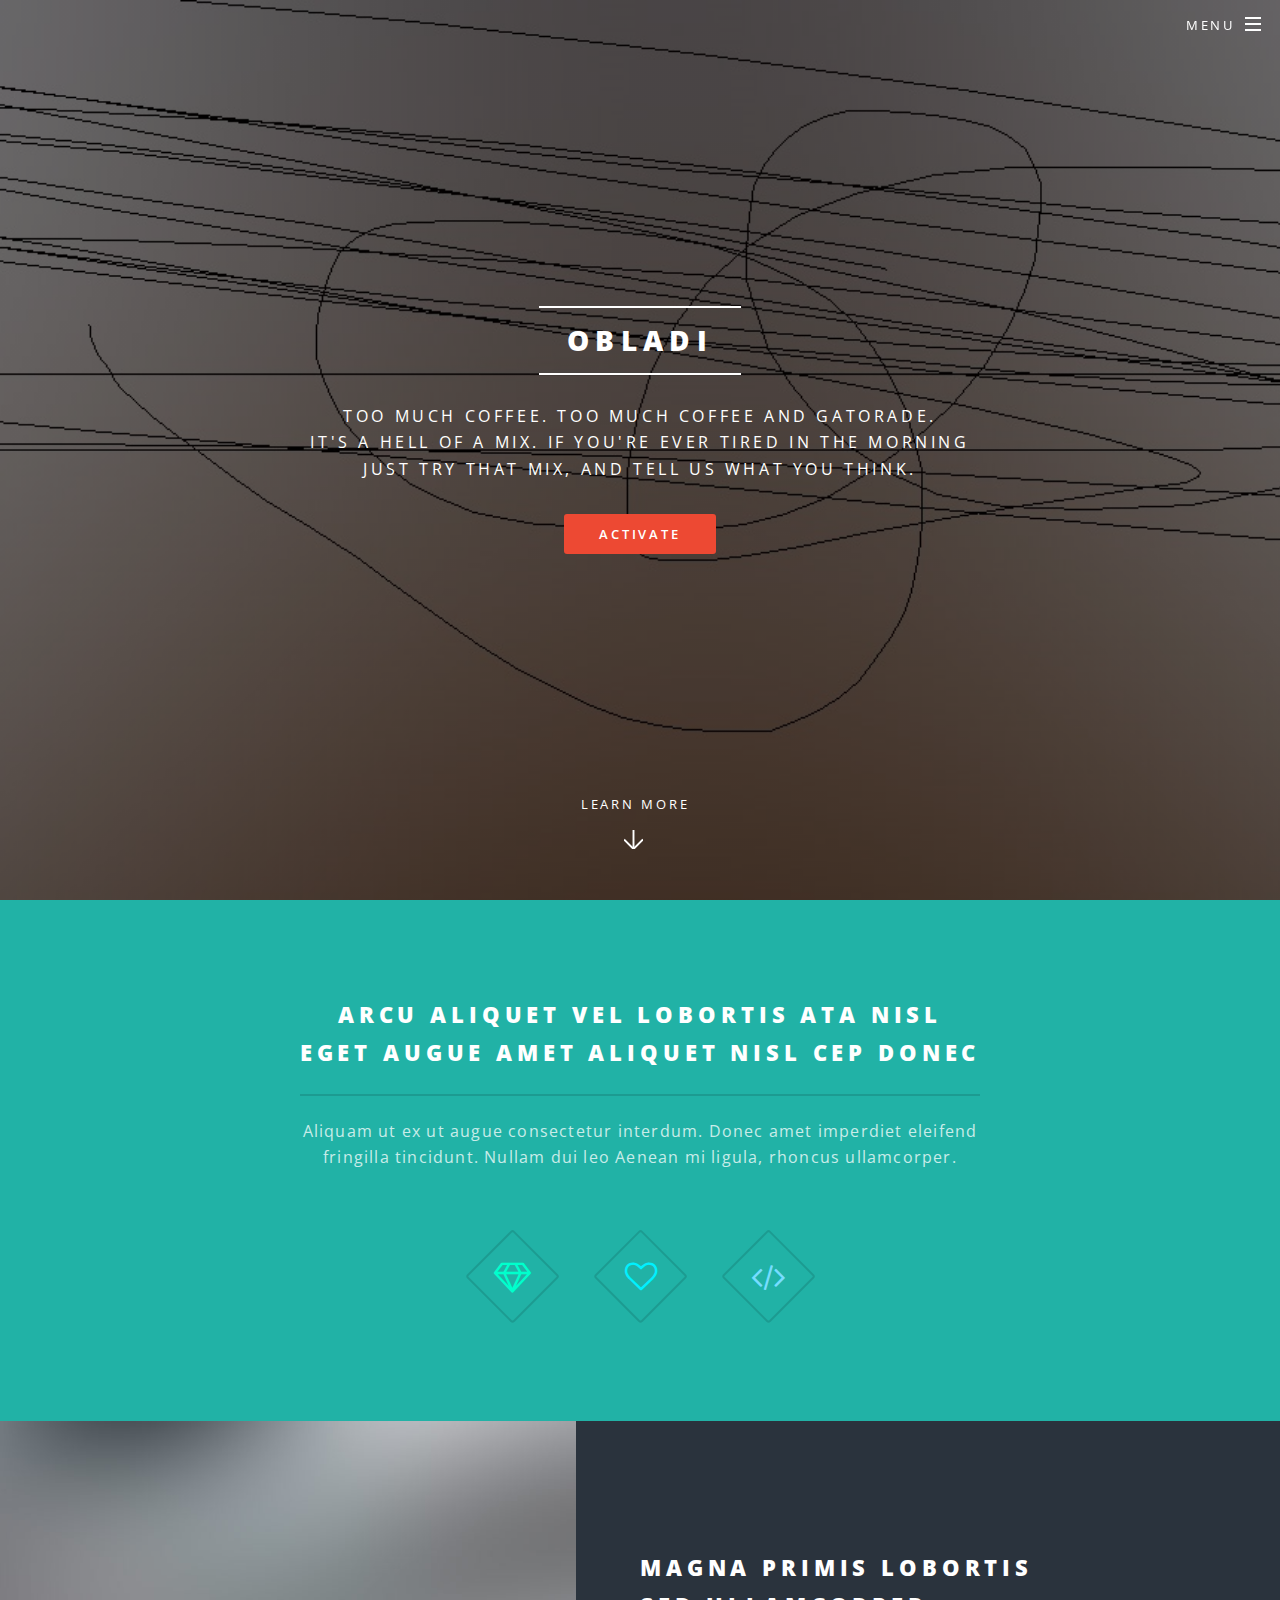
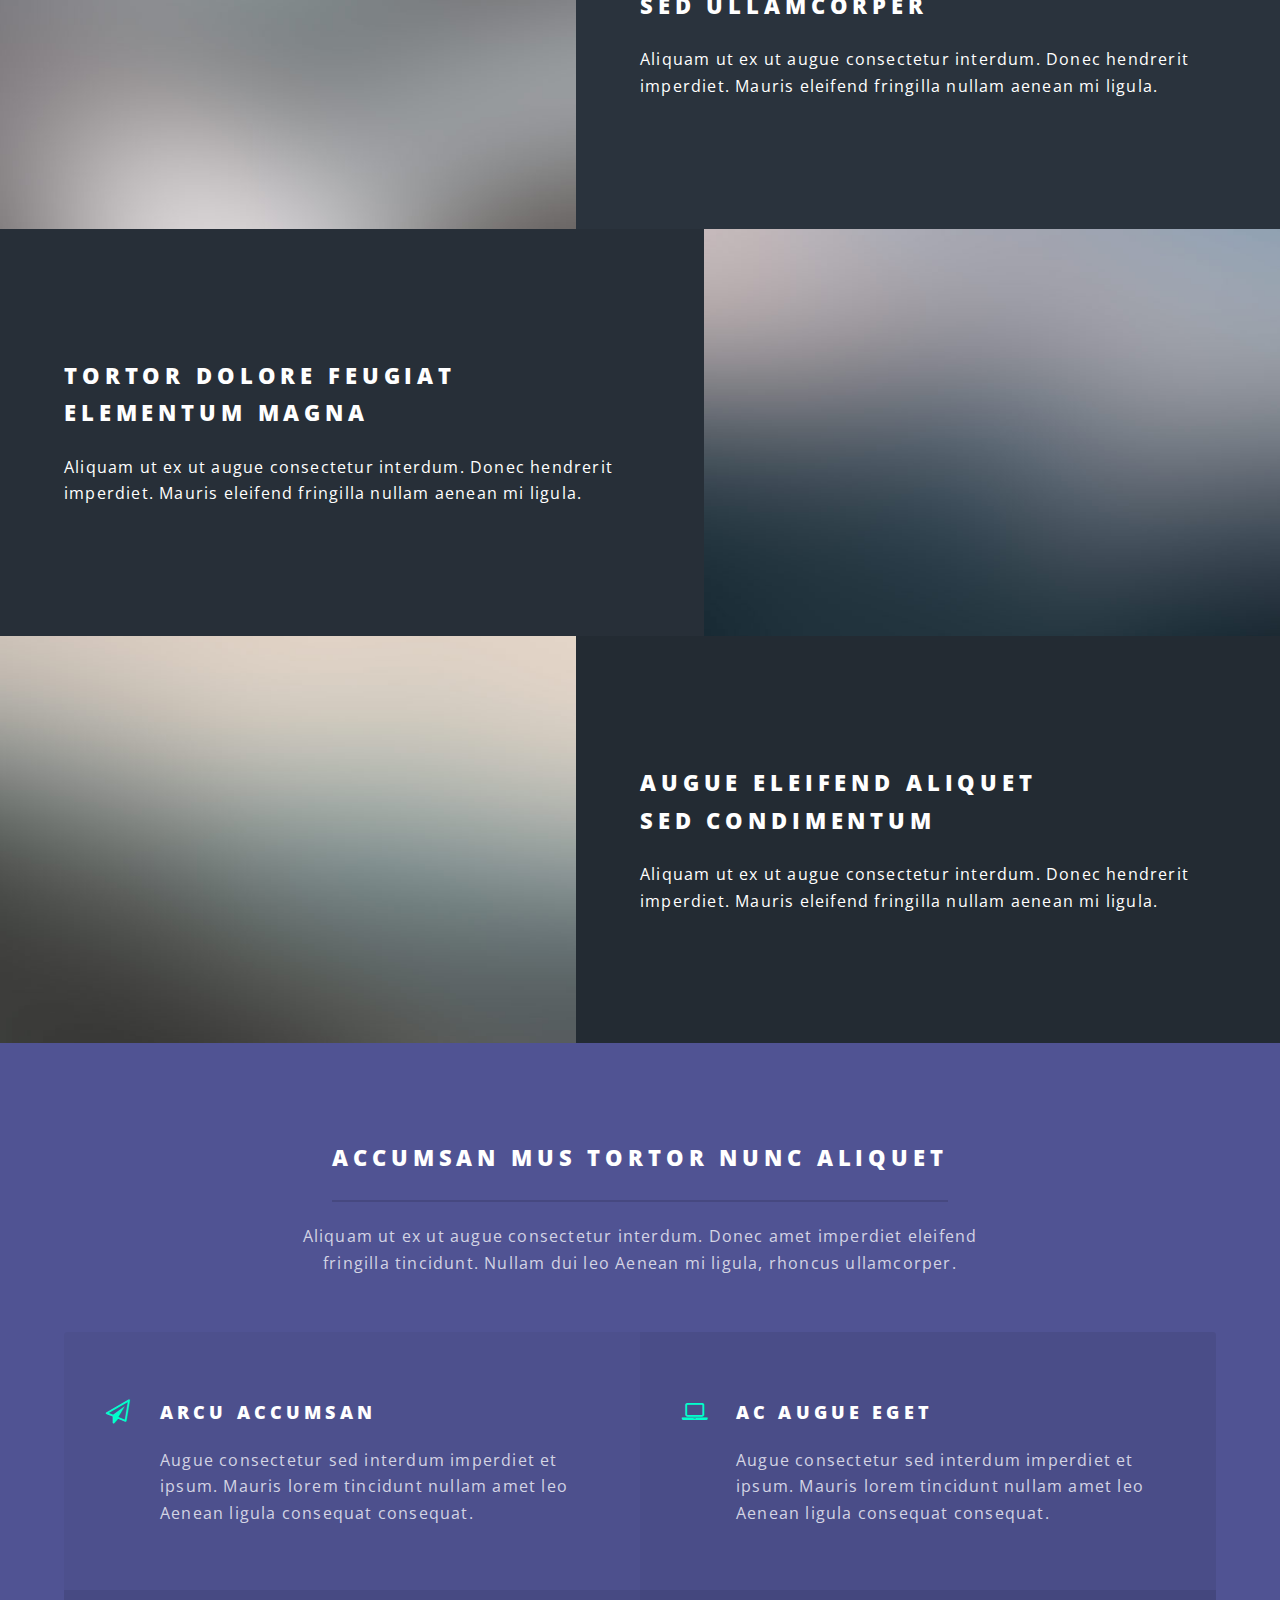
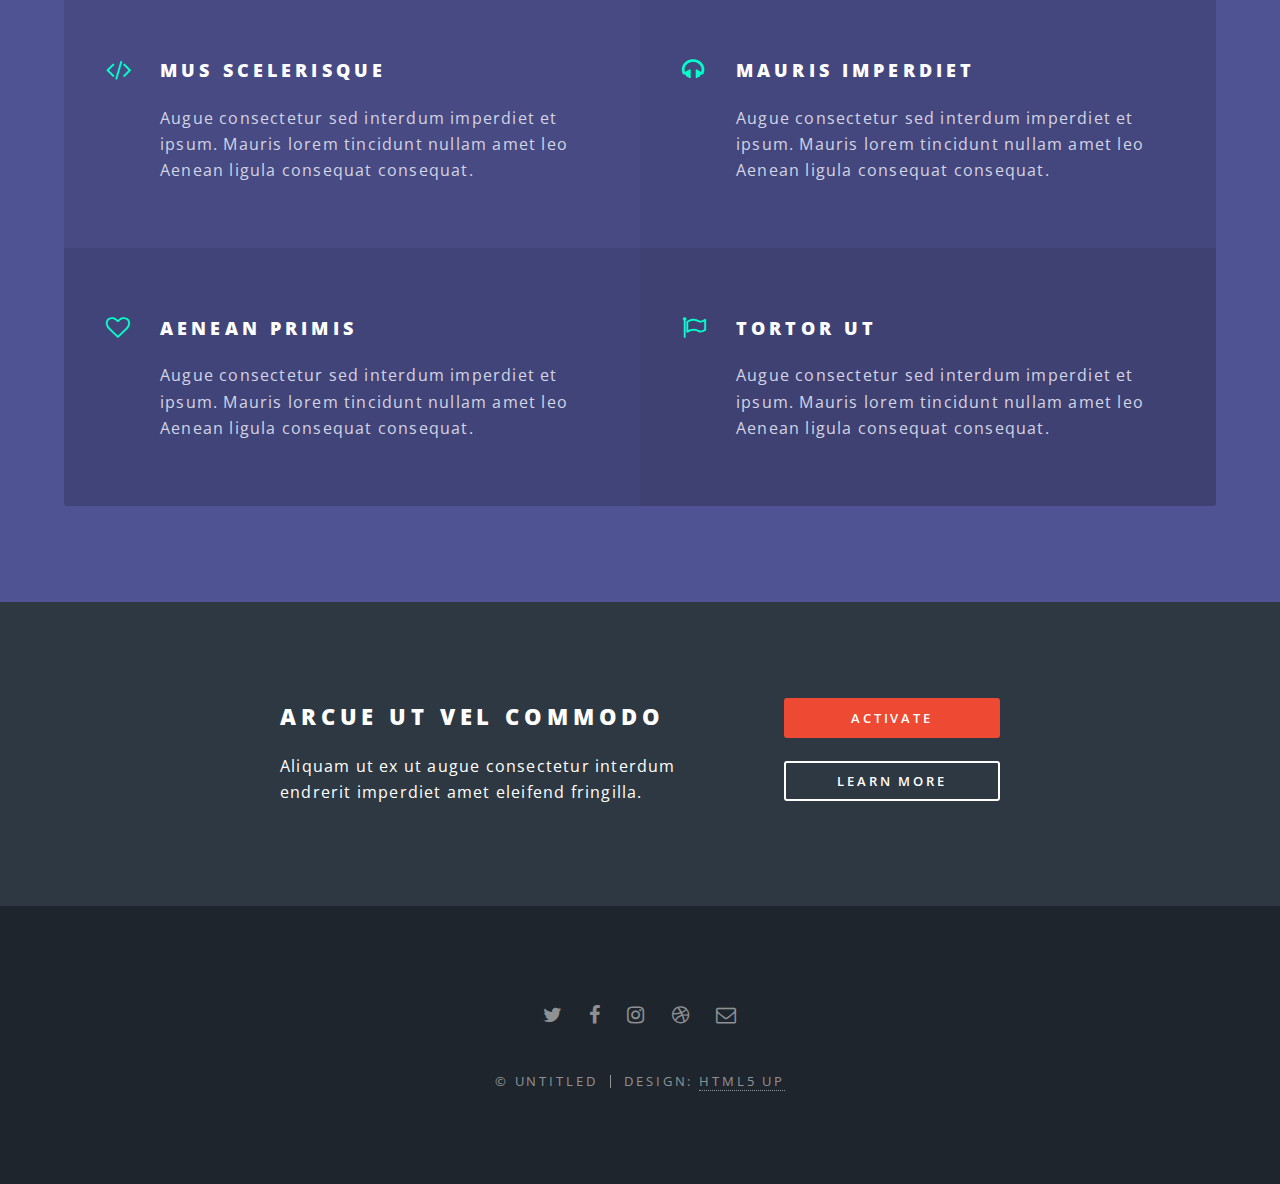
<file: new template/index.html>
<!DOCTYPE HTML>
<!--
	Spectral by HTML5 UP
	html5up.net | @ajlkn
	Free for personal and commercial use under the CCA 3.0 license (html5up.net/license)
-->
<html>
	<head>
		<title>Spectral by HTML5 UP</title>
		<meta charset="utf-8" />
		<meta name="viewport" content="width=device-width, initial-scale=1, user-scalable=no" />
		<link rel="stylesheet" href="assets/css/main.css" />
		<noscript><link rel="stylesheet" href="assets/css/noscript.css" /></noscript>
	</head>
	<body class="landing is-preload">

		<!-- Page Wrapper -->
			<div id="page-wrapper">

				<!-- Header -->
					<header id="header" class="alt">
						<h1><a href="index.html">Obladi !</a></h1>
						<nav id="nav">
							<ul>
								<li class="special">
									<a href="#menu" class="menuToggle"><span>Menu</span></a>
									<div id="menu">
										<ul>
											<li><a href="index.html">Home</a></li>
											<li><a href="reclamation.php">Reclamation</a></li>
											<li><a href="login.html">Log In</a></li>
										    <li><a href="logout.php">Log Out</a></li>

										</ul>
									</div>
								</li>
							</ul>
						</nav>
					</header>

				<!-- Banner -->
					<section id="banner">
						<div class="inner">
							<h2>Obladi</h2>
							<p> Too much coffee. Too much coffee and Gatorade. <br />
							It's a hell of a mix. If you're ever tired in the morning<br />
						    just try that mix, and tell us what you think.</p>
							<ul class="actions special">
								<li><a href="#" class="button primary">Activate</a></li>
							</ul>
						</div>
						<a href="#one" class="more scrolly">Learn More</a>
					</section>

				<!-- One -->
					<section id="one" class="wrapper style1 special">
						<div class="inner">
							<header class="major">
								<h2>Arcu aliquet vel lobortis ata nisl<br />
								eget augue amet aliquet nisl cep donec</h2>
								<p>Aliquam ut ex ut augue consectetur interdum. Donec amet imperdiet eleifend<br />
								fringilla tincidunt. Nullam dui leo Aenean mi ligula, rhoncus ullamcorper.</p>
							</header>
							<ul class="icons major">
								<li><span class="icon fa-diamond major style1"><span class="label">Lorem</span></span></li>
								<li><span class="icon fa-heart-o major style2"><span class="label">Ipsum</span></span></li>
								<li><span class="icon fa-code major style3"><span class="label">Dolor</span></span></li>
							</ul>
						</div>
					</section>

				<!-- Two -->
					<section id="two" class="wrapper alt style2">
						<section class="spotlight">
							<div class="image"><img src="images/pic01.jpg" alt="" /></div><div class="content">
								<h2>Magna primis lobortis<br />
								sed ullamcorper</h2>
								<p>Aliquam ut ex ut augue consectetur interdum. Donec hendrerit imperdiet. Mauris eleifend fringilla nullam aenean mi ligula.</p>
							</div>
						</section>
						<section class="spotlight">
							<div class="image"><img src="images/pic02.jpg" alt="" /></div><div class="content">
								<h2>Tortor dolore feugiat<br />
								elementum magna</h2>
								<p>Aliquam ut ex ut augue consectetur interdum. Donec hendrerit imperdiet. Mauris eleifend fringilla nullam aenean mi ligula.</p>
							</div>
						</section>
						<section class="spotlight">
							<div class="image"><img src="images/pic03.jpg" alt="" /></div><div class="content">
								<h2>Augue eleifend aliquet<br />
								sed condimentum</h2>
								<p>Aliquam ut ex ut augue consectetur interdum. Donec hendrerit imperdiet. Mauris eleifend fringilla nullam aenean mi ligula.</p>
							</div>
						</section>
					</section>

				<!-- Three -->
					<section id="three" class="wrapper style3 special">
						<div class="inner">
							<header class="major">
								<h2>Accumsan mus tortor nunc aliquet</h2>
								<p>Aliquam ut ex ut augue consectetur interdum. Donec amet imperdiet eleifend<br />
								fringilla tincidunt. Nullam dui leo Aenean mi ligula, rhoncus ullamcorper.</p>
							</header>
							<ul class="features">
								<li class="icon fa-paper-plane-o">
									<h3>Arcu accumsan</h3>
									<p>Augue consectetur sed interdum imperdiet et ipsum. Mauris lorem tincidunt nullam amet leo Aenean ligula consequat consequat.</p>
								</li>
								<li class="icon fa-laptop">
									<h3>Ac Augue Eget</h3>
									<p>Augue consectetur sed interdum imperdiet et ipsum. Mauris lorem tincidunt nullam amet leo Aenean ligula consequat consequat.</p>
								</li>
								<li class="icon fa-code">
									<h3>Mus Scelerisque</h3>
									<p>Augue consectetur sed interdum imperdiet et ipsum. Mauris lorem tincidunt nullam amet leo Aenean ligula consequat consequat.</p>
								</li>
								<li class="icon fa-headphones">
									<h3>Mauris Imperdiet</h3>
									<p>Augue consectetur sed interdum imperdiet et ipsum. Mauris lorem tincidunt nullam amet leo Aenean ligula consequat consequat.</p>
								</li>
								<li class="icon fa-heart-o">
									<h3>Aenean Primis</h3>
									<p>Augue consectetur sed interdum imperdiet et ipsum. Mauris lorem tincidunt nullam amet leo Aenean ligula consequat consequat.</p>
								</li>
								<li class="icon fa-flag-o">
									<h3>Tortor Ut</h3>
									<p>Augue consectetur sed interdum imperdiet et ipsum. Mauris lorem tincidunt nullam amet leo Aenean ligula consequat consequat.</p>
								</li>
							</ul>
						</div>
					</section>

				<!-- CTA -->
					<section id="cta" class="wrapper style4">
						<div class="inner">
							<header>
								<h2>Arcue ut vel commodo</h2>
								<p>Aliquam ut ex ut augue consectetur interdum endrerit imperdiet amet eleifend fringilla.</p>
							</header>
							<ul class="actions stacked">
								<li><a href="#" class="button fit primary">Activate</a></li>
								<li><a href="#" class="button fit">Learn More</a></li>
							</ul>
						</div>
					</section>

				<!-- Footer -->
					<footer id="footer">
						<ul class="icons">
							<li><a href="#" class="icon fa-twitter"><span class="label">Twitter</span></a></li>
							<li><a href="#" class="icon fa-facebook"><span class="label">Facebook</span></a></li>
							<li><a href="#" class="icon fa-instagram"><span class="label">Instagram</span></a></li>
							<li><a href="#" class="icon fa-dribbble"><span class="label">Dribbble</span></a></li>
							<li><a href="#" class="icon fa-envelope-o"><span class="label">Email</span></a></li>
						</ul>
						<ul class="copyright">
							<li>&copy; Untitled</li><li>Design: <a href="http://html5up.net">HTML5 UP</a></li>
						</ul>
					</footer>

			</div>

		<!-- Scripts -->
			<script src="assets/js/jquery.min.js"></script>
			<script src="assets/js/jquery.scrollex.min.js"></script>
			<script src="assets/js/jquery.scrolly.min.js"></script>
			<script src="assets/js/browser.min.js"></script>
			<script src="assets/js/breakpoints.min.js"></script>
			<script src="assets/js/util.js"></script>
			<script src="assets/js/main.js"></script>

	</body>
</html>
</file>
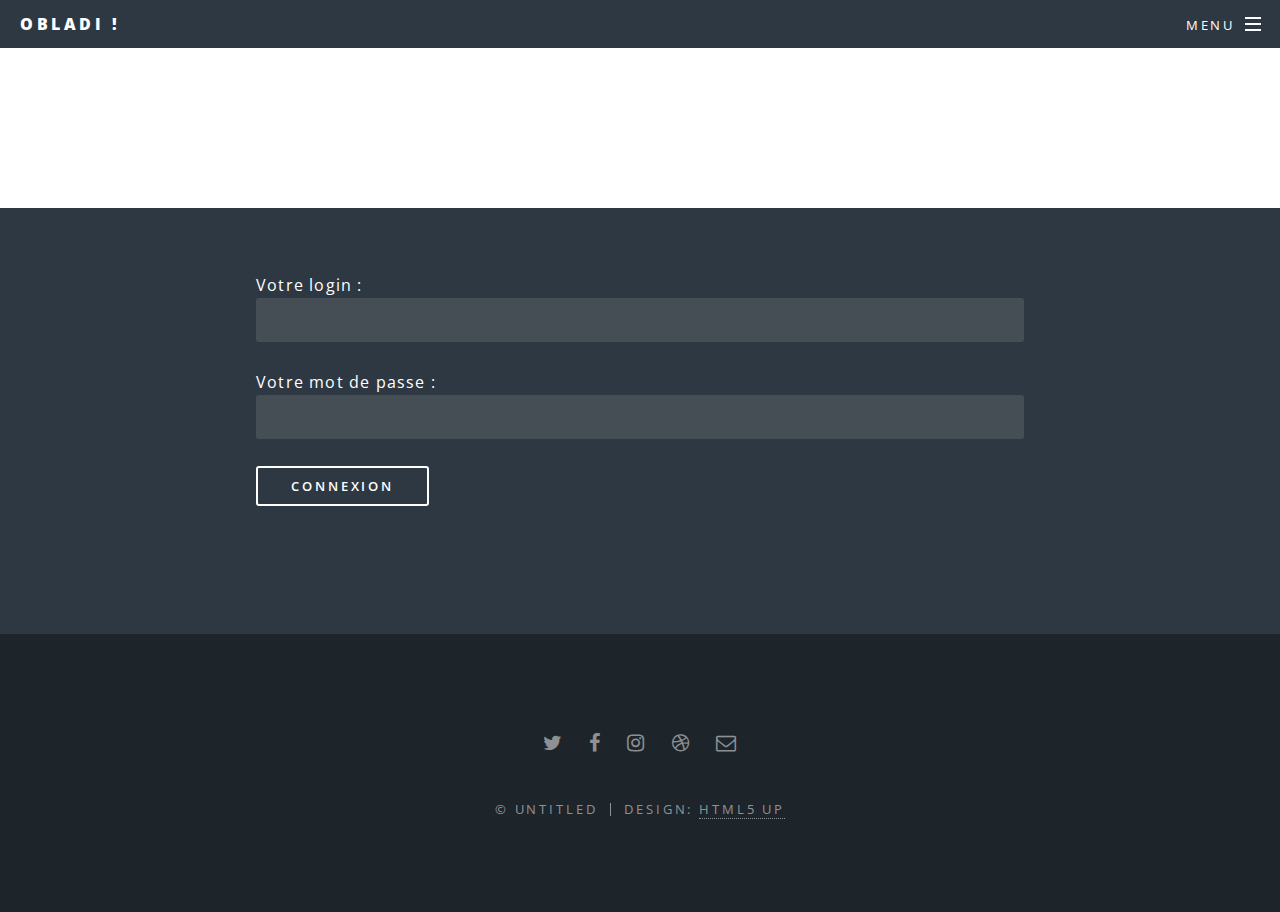
<file: new template/login.html>
<!DOCTYPE HTML>
<!--
	Spectral by HTML5 UP
	html5up.net | @ajlkn
	Free for personal and commercial use under the CCA 3.0 license (html5up.net/license)
-->
<html>
	<head>
		<title>reclamation by aziz</title>
		<meta charset="utf-8" />
		<meta name="viewport" content="width=device-width, initial-scale=1, user-scalable=no" />
		<link rel="stylesheet" href="assets/css/mine.css" />
		<noscript><link rel="stylesheet" href="assets/css/mine.css" /></noscript>
	</head>
	<body class="is-preload">

        

		<!-- Page Wrapper -->
			<div id="page-wrapper">

				<!-- Header -->
					<header id="header">
						<h1><a href="index.html">Obladi !</a></h1>
						  
						<nav id="nav">
							<ul>
								<li class="special">
									<a href="#menu" class="menuToggle"><span>Menu</span></a>
									<div id="menu">
										<ul>
											<li><a href="index.html">Home</a></li>
											<li><a href="generic.html">Generic</a></li>
											<li><a href="reclamation.php">Reclamation</a></li>
											<li><a href="#">Sign Up</a></li>
											<li><a href="#">Log In</a></li>
										</ul>
									</div>
								</li>
							</ul>
						</nav>
					</header>

				<!-- Main -->
					<article id="main">
						<section class="wrapper style5">
							<div class="inner">
						</section>
								

                <form action="login.php" method="post">
Votre login : <input type="text" name="login">
<br />
Votre mot de passe : <input type="password" name="pwd"><br />
<input type="submit" value="Connexion">
</form>
									

				<!-- Footer -->
			<div>	
					<footer id="footer">
						<ul class="icons">
							<li><a href="#" class="icon fa-twitter"><span class="label">Twitter</span></a></li>
							<li><a href="#" class="icon fa-facebook"><span class="label">Facebook</span></a></li>
							<li><a href="#" class="icon fa-instagram"><span class="label">Instagram</span></a></li>
							<li><a href="#" class="icon fa-dribbble"><span class="label">Dribbble</span></a></li>
							<li><a href="#" class="icon fa-envelope-o"><span class="label">Email</span></a></li>
						</ul>
						<ul class="copyright">
							<li>&copy; Untitled</li><li>Design: <a href="http://html5up.net">HTML5 UP</a></li>
						</ul>
					</footer>

			</div>

		<!-- Scripts -->
			<script src="assets/js/jquery.min.js"></script>
			<script src="assets/js/jquery.scrollex.min.js"></script>
			<script src="assets/js/jquery.scrolly.min.js"></script>
			<script src="assets/js/browser.min.js"></script>
			<script src="assets/js/breakpoints.min.js"></script>
			<script src="assets/js/util.js"></script>
			<script src="assets/js/main.js"></script>

	</body>
</html>
</file>
<file: new template/assets/css/noscript.css>
/*
	Spectral by HTML5 UP
	html5up.net | @ajlkn
	Free for personal and commercial use under the CCA 3.0 license (html5up.net/license)
*/

/* Banner */

	body.is-preload #banner h2 {
		-moz-transform: none;
		-webkit-transform: none;
		-ms-transform: none;
		transform: none;
		opacity: 1;
	}

		body.is-preload #banner h2:before, body.is-preload #banner h2:after {
			width: 100%;
		}

	body.is-preload #banner .more {
		-moz-transform: none;
		-webkit-transform: none;
		-ms-transform: none;
		transform: none;
		opacity: 1;
	}

	body.is-preload #banner:after {
		opacity: 0;
	}
</file>
<file: new template/assets/css/main.css>
@import url(font-awesome.min.css);
@import url("https://fonts.googleapis.com/css?family=Open+Sans:400,400italic,600,600italic,800,800italic");

/*
	Spectral by HTML5 UP
	html5up.net | @ajlkn
	Free for personal and commercial use under the CCA 3.0 license (html5up.net/license)
*/

html, body, div, span, applet, object,
iframe, h1, h2, h3, h4, h5, h6, p, blockquote,
pre, a, abbr, acronym, address, big, cite,
code, del, dfn, em, img, ins, kbd, q, s, samp,
small, strike, strong, sub, sup, tt, var, b,
u, i, center, dl, dt, dd, ol, ul, li, fieldset,
form, label, legend, table, caption, tbody,
tfoot, thead, tr, th, td, article, aside,
canvas, details, embed, figure, figcaption,
footer, header, hgroup, menu, nav, output, ruby,
section, summary, time, mark, audio, video {
	margin: 0;
	padding: 0;
	border: 0;
	font-size: 100%;
	font: inherit;
	vertical-align: baseline;}

article, aside, details, figcaption, figure,
footer, header, hgroup, menu, nav, section {
	display: block;}

body {
	line-height: 1;
}

ol, ul {
	list-style: none;
}

blockquote, q {
	quotes: none;
}

	blockquote:before, blockquote:after, q:before, q:after {
		content: '';
		content: none;
	}

table {
	border-collapse: collapse;
	border-spacing: 0;
}

body {
	-webkit-text-size-adjust: none;
}

mark {
	background-color: transparent;
	color: inherit;
}

input::-moz-focus-inner {
	border: 0;
	padding: 0;
}

input, select, textarea {
	-moz-appearance: none;
	-webkit-appearance: none;
	-ms-appearance: none;
	appearance: none;
}

/* Basic */

	@-ms-viewport {
		width: device-width;
	}

	html {
		box-sizing: border-box;
	}

	*, *:before, *:after {
		box-sizing: inherit;
	}

	body {
		background: #2e3842;
	}

		body.is-preload *, body.is-preload *:before, body.is-preload *:after {
			-moz-animation: none !important;
			-webkit-animation: none !important;
			-ms-animation: none !important;
			animation: none !important;
			-moz-transition: none !important;
			-webkit-transition: none !important;
			-ms-transition: none !important;
			transition: none !important;
		}

	body, input, select, textarea {
		color: #fff;
		font-family: "Open Sans", Helvetica, sans-serif;
		font-size: 15pt;
		font-weight: 400;
		letter-spacing: 0.075em;
		line-height: 1.65em;
	}

		@media screen and (max-width: 1680px) {

			body, input, select, textarea {
				font-size: 13pt;
			}

		}

		@media screen and (max-width: 1280px) {

			body, input, select, textarea {
				font-size: 12pt;
			}

		}

		@media screen and (max-width: 736px) {

			body, input, select, textarea {
				font-size: 11pt;
				letter-spacing: 0.0375em;
			}

		}

	a {
		-moz-transition: color 0.2s ease, border-bottom-color 0.2s ease;
		-webkit-transition: color 0.2s ease, border-bottom-color 0.2s ease;
		-ms-transition: color 0.2s ease, border-bottom-color 0.2s ease;
		transition: color 0.2s ease, border-bottom-color 0.2s ease;
		border-bottom: dotted 1px;
		color: inherit;
		text-decoration: none;
	}

		a:hover {
			border-bottom-color: transparent;
		}

	strong, b {
		color: #fff;
		font-weight: 600;
	}

	em, i {
		font-style: italic;
	}

	p {
		margin: 0 0 2em 0;
	}

	h1, h2, h3, h4, h5, h6 {
		color: #fff;
		font-weight: 800;
		letter-spacing: 0.225em;
		line-height: 1em;
		margin: 0 0 1em 0;
		text-transform: uppercase;
	}
	

		h1 a, h2 a, h3 a, h4 a, h5 a, h6 a {
			color: inherit;
			text-decoration: none;
		}

	h2 {
		font-size: 1.35em;
		line-height: 1.75em;
	}

		@media screen and (max-width: 736px) {

			h2 {
				font-size: 1.1em;
				line-height: 1.65em;
			}

		}

	h3 {
		font-size: 1.15em;
		line-height: 1.75em;
	}

		@media screen and (max-width: 736px) {

			h3 {
				font-size: 1em;
				line-height: 1.65em;
			}

		}

	h4 {
		font-size: 1em;
		line-height: 1.5em;
	}

	h5 {
		font-size: 0.8em;
		line-height: 1.5em;
	}

	h6 {
		font-size: 0.7em;
		line-height: 1.5em;
	}

	sub {
		font-size: 0.8em;
		position: relative;
		top: 0.5em;
	}

	sup {
		font-size: 0.8em;
		position: relative;
		top: -0.5em;
	}

	hr {
		border: 0;
		border-bottom: solid 2px #fff;
		margin: 3em 0;
	}

		hr.major {
			margin: 4.5em 0;
		}

	blockquote {
		border-left: solid 4px #fff;
		font-style: italic;
		margin: 0 0 2em 0;
		padding: 0.5em 0 0.5em 2em;
	}

	code {
		background: rgba(144, 144, 144, 0.25);
		border-radius: 3px;
		font-family: "Courier New", monospace;
		font-size: 0.9em;
		letter-spacing: 0;
		margin: 0 0.25em;
		padding: 0.25em 0.65em;
	}

	pre {
		-webkit-overflow-scrolling: touch;
		font-family: "Courier New", monospace;
		font-size: 0.9em;
		margin: 0 0 2em 0;
	}

		pre code {
			display: block;
			line-height: 1.75em;
			padding: 1em 1.5em;
			overflow-x: auto;
		}

	.align-left {
		text-align: left;
	}

	.align-center {
		text-align: center;
	}

	.align-right {
		text-align: right;
	}

/* Row */

	.row {
		display: flex;
		flex-wrap: wrap;
		box-sizing: border-box;
		align-items: stretch;
	}

		.row > * {
			box-sizing: border-box;
		}

		.row.gtr-uniform > * > :last-child {
			margin-bottom: 0;
		}

		.row.aln-left {
			justify-content: flex-start;
		}

		.row.aln-center {
			justify-content: center;
		}

		.row.aln-right {
			justify-content: flex-end;
		}

		.row.aln-top {
			align-items: flex-start;
		}

		.row.aln-middle {
			align-items: center;
		}

		.row.aln-bottom {
			align-items: flex-end;
		}

		.row > .imp {
			order: -1;
		}

		.row > .col-1 {
			width: 8.3333333333%;
		}

		.row > .off-1 {
			margin-left: 8.3333333333%;
		}

		.row > .col-2 {
			width: 16.6666666667%;
		}

		.row > .off-2 {
			margin-left: 16.6666666667%;
		}

		.row > .col-3 {
			width: 25%;
		}

		.row > .off-3 {
			margin-left: 25%;
		}

		.row > .col-4 {
			width: 33.3333333333%;
		}

		.row > .off-4 {
			margin-left: 33.3333333333%;
		}

		.row > .col-5 {
			width: 41.6666666667%;
		}

		.row > .off-5 {
			margin-left: 41.6666666667%;
		}

		.row > .col-6 {
			width: 50%;
		}

		.row > .off-6 {
			margin-left: 50%;
		}

		.row > .col-7 {
			width: 58.3333333333%;
		}

		.row > .off-7 {
			margin-left: 58.3333333333%;
		}

		.row > .col-8 {
			width: 66.6666666667%;
		}

		.row > .off-8 {
			margin-left: 66.6666666667%;
		}

		.row > .col-9 {
			width: 75%;
		}

		.row > .off-9 {
			margin-left: 75%;
		}

		.row > .col-10 {
			width: 83.3333333333%;
		}

		.row > .off-10 {
			margin-left: 83.3333333333%;
		}

		.row > .col-11 {
			width: 91.6666666667%;
		}

		.row > .off-11 {
			margin-left: 91.6666666667%;
		}

		.row > .col-12 {
			width: 100%;
		}

		.row > .off-12 {
			margin-left: 100%;
		}

		.row.gtr-0 {
			margin-top: 0;
			margin-left: 0em;
		}

			.row.gtr-0 > * {
				padding: 0 0 0 0em;
			}

			.row.gtr-0.gtr-uniform {
				margin-top: 0em;
			}

				.row.gtr-0.gtr-uniform > * {
					padding-top: 0em;
				}

		.row.gtr-25 {
			margin-top: 0;
			margin-left: -0.375em;
		}

			.row.gtr-25 > * {
				padding: 0 0 0 0.375em;
			}

			.row.gtr-25.gtr-uniform {
				margin-top: -0.375em;
			}

				.row.gtr-25.gtr-uniform > * {
					padding-top: 0.375em;
				}

		.row.gtr-50 {
			margin-top: 0;
			margin-left: -0.75em;
		}

			.row.gtr-50 > * {
				padding: 0 0 0 0.75em;
			}

			.row.gtr-50.gtr-uniform {
				margin-top: -0.75em;
			}

				.row.gtr-50.gtr-uniform > * {
					padding-top: 0.75em;
				}

		.row {
			margin-top: 0;
			margin-left: -1.5em;
		}

			.row > * {
				padding: 0 0 0 1.5em;
			}

			.row.gtr-uniform {
				margin-top: -1.5em;
			}

				.row.gtr-uniform > * {
					padding-top: 1.5em;
				}

		.row.gtr-150 {
			margin-top: 0;
			margin-left: -2.25em;
		}

			.row.gtr-150 > * {
				padding: 0 0 0 2.25em;
			}

			.row.gtr-150.gtr-uniform {
				margin-top: -2.25em;
			}

				.row.gtr-150.gtr-uniform > * {
					padding-top: 2.25em;
				}

		.row.gtr-200 {
			margin-top: 0;
			margin-left: -3em;
		}

			.row.gtr-200 > * {
				padding: 0 0 0 3em;
			}

			.row.gtr-200.gtr-uniform {
				margin-top: -3em;
			}

				.row.gtr-200.gtr-uniform > * {
					padding-top: 3em;
				}

		@media screen and (max-width: 1680px) {

			.row {
				display: flex;
				flex-wrap: wrap;
				box-sizing: border-box;
				align-items: stretch;
			}

				.row > * {
					box-sizing: border-box;
				}

				.row.gtr-uniform > * > :last-child {
					margin-bottom: 0;
				}

				.row.aln-left {
					justify-content: flex-start;
				}

				.row.aln-center {
					justify-content: center;
				}

				.row.aln-right {
					justify-content: flex-end;
				}

				.row.aln-top {
					align-items: flex-start;
				}

				.row.aln-middle {
					align-items: center;
				}

				.row.aln-bottom {
					align-items: flex-end;
				}

				.row > .imp-xlarge {
					order: -1;
				}

				.row > .col-1-xlarge {
					width: 8.3333333333%;
				}

				.row > .off-1-xlarge {
					margin-left: 8.3333333333%;
				}

				.row > .col-2-xlarge {
					width: 16.6666666667%;
				}

				.row > .off-2-xlarge {
					margin-left: 16.6666666667%;
				}

				.row > .col-3-xlarge {
					width: 25%;
				}

				.row > .off-3-xlarge {
					margin-left: 25%;
				}

				.row > .col-4-xlarge {
					width: 33.3333333333%;
				}

				.row > .off-4-xlarge {
					margin-left: 33.3333333333%;
				}

				.row > .col-5-xlarge {
					width: 41.6666666667%;
				}

				.row > .off-5-xlarge {
					margin-left: 41.6666666667%;
				}

				.row > .col-6-xlarge {
					width: 50%;
				}

				.row > .off-6-xlarge {
					margin-left: 50%;
				}

				.row > .col-7-xlarge {
					width: 58.3333333333%;
				}

				.row > .off-7-xlarge {
					margin-left: 58.3333333333%;
				}

				.row > .col-8-xlarge {
					width: 66.6666666667%;
				}

				.row > .off-8-xlarge {
					margin-left: 66.6666666667%;
				}

				.row > .col-9-xlarge {
					width: 75%;
				}

				.row > .off-9-xlarge {
					margin-left: 75%;
				}

				.row > .col-10-xlarge {
					width: 83.3333333333%;
				}

				.row > .off-10-xlarge {
					margin-left: 83.3333333333%;
				}

				.row > .col-11-xlarge {
					width: 91.6666666667%;
				}

				.row > .off-11-xlarge {
					margin-left: 91.6666666667%;
				}

				.row > .col-12-xlarge {
					width: 100%;
				}

				.row > .off-12-xlarge {
					margin-left: 100%;
				}

				.row.gtr-0 {
					margin-top: 0;
					margin-left: 0em;
				}

					.row.gtr-0 > * {
						padding: 0 0 0 0em;
					}

					.row.gtr-0.gtr-uniform {
						margin-top: 0em;
					}

						.row.gtr-0.gtr-uniform > * {
							padding-top: 0em;
						}

				.row.gtr-25 {
					margin-top: 0;
					margin-left: -0.375em;
				}

					.row.gtr-25 > * {
						padding: 0 0 0 0.375em;
					}

					.row.gtr-25.gtr-uniform {
						margin-top: -0.375em;
					}

						.row.gtr-25.gtr-uniform > * {
							padding-top: 0.375em;
						}

				.row.gtr-50 {
					margin-top: 0;
					margin-left: -0.75em;
				}

					.row.gtr-50 > * {
						padding: 0 0 0 0.75em;
					}

					.row.gtr-50.gtr-uniform {
						margin-top: -0.75em;
					}

						.row.gtr-50.gtr-uniform > * {
							padding-top: 0.75em;
						}

				.row {
					margin-top: 0;
					margin-left: -1.5em;
				}

					.row > * {
						padding: 0 0 0 1.5em;
					}

					.row.gtr-uniform {
						margin-top: -1.5em;
					}

						.row.gtr-uniform > * {
							padding-top: 1.5em;
						}

				.row.gtr-150 {
					margin-top: 0;
					margin-left: -2.25em;
				}

					.row.gtr-150 > * {
						padding: 0 0 0 2.25em;
					}

					.row.gtr-150.gtr-uniform {
						margin-top: -2.25em;
					}

						.row.gtr-150.gtr-uniform > * {
							padding-top: 2.25em;
						}

				.row.gtr-200 {
					margin-top: 0;
					margin-left: -3em;
				}

					.row.gtr-200 > * {
						padding: 0 0 0 3em;
					}

					.row.gtr-200.gtr-uniform {
						margin-top: -3em;
					}

						.row.gtr-200.gtr-uniform > * {
							padding-top: 3em;
						}

		}

		@media screen and (max-width: 1280px) {

			.row {
				display: flex;
				flex-wrap: wrap;
				box-sizing: border-box;
				align-items: stretch;
			}

				.row > * {
					box-sizing: border-box;
				}

				.row.gtr-uniform > * > :last-child {
					margin-bottom: 0;
				}

				.row.aln-left {
					justify-content: flex-start;
				}

				.row.aln-center {
					justify-content: center;
				}

				.row.aln-right {
					justify-content: flex-end;
				}

				.row.aln-top {
					align-items: flex-start;
				}

				.row.aln-middle {
					align-items: center;
				}

				.row.aln-bottom {
					align-items: flex-end;
				}

				.row > .imp-large {
					order: -1;
				}

				.row > .col-1-large {
					width: 8.3333333333%;
				}

				.row > .off-1-large {
					margin-left: 8.3333333333%;
				}

				.row > .col-2-large {
					width: 16.6666666667%;
				}

				.row > .off-2-large {
					margin-left: 16.6666666667%;
				}

				.row > .col-3-large {
					width: 25%;
				}

				.row > .off-3-large {
					margin-left: 25%;
				}

				.row > .col-4-large {
					width: 33.3333333333%;
				}

				.row > .off-4-large {
					margin-left: 33.3333333333%;
				}

				.row > .col-5-large {
					width: 41.6666666667%;
				}

				.row > .off-5-large {
					margin-left: 41.6666666667%;
				}

				.row > .col-6-large {
					width: 50%;
				}

				.row > .off-6-large {
					margin-left: 50%;
				}

				.row > .col-7-large {
					width: 58.3333333333%;
				}

				.row > .off-7-large {
					margin-left: 58.3333333333%;
				}

				.row > .col-8-large {
					width: 66.6666666667%;
				}

				.row > .off-8-large {
					margin-left: 66.6666666667%;
				}

				.row > .col-9-large {
					width: 75%;
				}

				.row > .off-9-large {
					margin-left: 75%;
				}

				.row > .col-10-large {
					width: 83.3333333333%;
				}

				.row > .off-10-large {
					margin-left: 83.3333333333%;
				}

				.row > .col-11-large {
					width: 91.6666666667%;
				}

				.row > .off-11-large {
					margin-left: 91.6666666667%;
				}

				.row > .col-12-large {
					width: 100%;
				}

				.row > .off-12-large {
					margin-left: 100%;
				}

				.row.gtr-0 {
					margin-top: 0;
					margin-left: 0em;
				}

					.row.gtr-0 > * {
						padding: 0 0 0 0em;
					}

					.row.gtr-0.gtr-uniform {
						margin-top: 0em;
					}

						.row.gtr-0.gtr-uniform > * {
							padding-top: 0em;
						}

				.row.gtr-25 {
					margin-top: 0;
					margin-left: -0.375em;
				}

					.row.gtr-25 > * {
						padding: 0 0 0 0.375em;
					}

					.row.gtr-25.gtr-uniform {
						margin-top: -0.375em;
					}

						.row.gtr-25.gtr-uniform > * {
							padding-top: 0.375em;
						}

				.row.gtr-50 {
					margin-top: 0;
					margin-left: -0.75em;
				}

					.row.gtr-50 > * {
						padding: 0 0 0 0.75em;
					}

					.row.gtr-50.gtr-uniform {
						margin-top: -0.75em;
					}

						.row.gtr-50.gtr-uniform > * {
							padding-top: 0.75em;
						}

				.row {
					margin-top: 0;
					margin-left: -1.5em;
				}

					.row > * {
						padding: 0 0 0 1.5em;
					}

					.row.gtr-uniform {
						margin-top: -1.5em;
					}

						.row.gtr-uniform > * {
							padding-top: 1.5em;
						}

				.row.gtr-150 {
					margin-top: 0;
					margin-left: -2.25em;
				}

					.row.gtr-150 > * {
						padding: 0 0 0 2.25em;
					}

					.row.gtr-150.gtr-uniform {
						margin-top: -2.25em;
					}

						.row.gtr-150.gtr-uniform > * {
							padding-top: 2.25em;
						}

				.row.gtr-200 {
					margin-top: 0;
					margin-left: -3em;
				}

					.row.gtr-200 > * {
						padding: 0 0 0 3em;
					}

					.row.gtr-200.gtr-uniform {
						margin-top: -3em;
					}

						.row.gtr-200.gtr-uniform > * {
							padding-top: 3em;
						}

		}

		@media screen and (max-width: 980px) {

			.row {
				display: flex;
				flex-wrap: wrap;
				box-sizing: border-box;
				align-items: stretch;
			}

				.row > * {
					box-sizing: border-box;
				}

				.row.gtr-uniform > * > :last-child {
					margin-bottom: 0;
				}

				.row.aln-left {
					justify-content: flex-start;
				}

				.row.aln-center {
					justify-content: center;
				}

				.row.aln-right {
					justify-content: flex-end;
				}

				.row.aln-top {
					align-items: flex-start;
				}

				.row.aln-middle {
					align-items: center;
				}

				.row.aln-bottom {
					align-items: flex-end;
				}

				.row > .imp-medium {
					order: -1;
				}

				.row > .col-1-medium {
					width: 8.3333333333%;
				}

				.row > .off-1-medium {
					margin-left: 8.3333333333%;
				}

				.row > .col-2-medium {
					width: 16.6666666667%;
				}

				.row > .off-2-medium {
					margin-left: 16.6666666667%;
				}

				.row > .col-3-medium {
					width: 25%;
				}

				.row > .off-3-medium {
					margin-left: 25%;
				}

				.row > .col-4-medium {
					width: 33.3333333333%;
				}

				.row > .off-4-medium {
					margin-left: 33.3333333333%;
				}

				.row > .col-5-medium {
					width: 41.6666666667%;
				}

				.row > .off-5-medium {
					margin-left: 41.6666666667%;
				}

				.row > .col-6-medium {
					width: 50%;
				}

				.row > .off-6-medium {
					margin-left: 50%;
				}

				.row > .col-7-medium {
					width: 58.3333333333%;
				}

				.row > .off-7-medium {
					margin-left: 58.3333333333%;
				}

				.row > .col-8-medium {
					width: 66.6666666667%;
				}

				.row > .off-8-medium {
					margin-left: 66.6666666667%;
				}

				.row > .col-9-medium {
					width: 75%;
				}

				.row > .off-9-medium {
					margin-left: 75%;
				}

				.row > .col-10-medium {
					width: 83.3333333333%;
				}

				.row > .off-10-medium {
					margin-left: 83.3333333333%;
				}

				.row > .col-11-medium {
					width: 91.6666666667%;
				}

				.row > .off-11-medium {
					margin-left: 91.6666666667%;
				}

				.row > .col-12-medium {
					width: 100%;
				}

				.row > .off-12-medium {
					margin-left: 100%;
				}

				.row.gtr-0 {
					margin-top: 0;
					margin-left: 0em;
				}

					.row.gtr-0 > * {
						padding: 0 0 0 0em;
					}

					.row.gtr-0.gtr-uniform {
						margin-top: 0em;
					}

						.row.gtr-0.gtr-uniform > * {
							padding-top: 0em;
						}

				.row.gtr-25 {
					margin-top: 0;
					margin-left: -0.375em;
				}

					.row.gtr-25 > * {
						padding: 0 0 0 0.375em;
					}

					.row.gtr-25.gtr-uniform {
						margin-top: -0.375em;
					}

						.row.gtr-25.gtr-uniform > * {
							padding-top: 0.375em;
						}

				.row.gtr-50 {
					margin-top: 0;
					margin-left: -0.75em;
				}

					.row.gtr-50 > * {
						padding: 0 0 0 0.75em;
					}

					.row.gtr-50.gtr-uniform {
						margin-top: -0.75em;
					}

						.row.gtr-50.gtr-uniform > * {
							padding-top: 0.75em;
						}

				.row {
					margin-top: 0;
					margin-left: -1.5em;
				}

					.row > * {
						padding: 0 0 0 1.5em;
					}

					.row.gtr-uniform {
						margin-top: -1.5em;
					}

						.row.gtr-uniform > * {
							padding-top: 1.5em;
						}

				.row.gtr-150 {
					margin-top: 0;
					margin-left: -2.25em;
				}

					.row.gtr-150 > * {
						padding: 0 0 0 2.25em;
					}

					.row.gtr-150.gtr-uniform {
						margin-top: -2.25em;
					}

						.row.gtr-150.gtr-uniform > * {
							padding-top: 2.25em;
						}

				.row.gtr-200 {
					margin-top: 0;
					margin-left: -3em;
				}

					.row.gtr-200 > * {
						padding: 0 0 0 3em;
					}

					.row.gtr-200.gtr-uniform {
						margin-top: -3em;
					}

						.row.gtr-200.gtr-uniform > * {
							padding-top: 3em;
						}

		}

		@media screen and (max-width: 736px) {

			.row {
				display: flex;
				flex-wrap: wrap;
				box-sizing: border-box;
				align-items: stretch;
			}

				.row > * {
					box-sizing: border-box;
				}

				.row.gtr-uniform > * > :last-child {
					margin-bottom: 0;
				}

				.row.aln-left {
					justify-content: flex-start;
				}

				.row.aln-center {
					justify-content: center;
				}

				.row.aln-right {
					justify-content: flex-end;
				}

				.row.aln-top {
					align-items: flex-start;
				}

				.row.aln-middle {
					align-items: center;
				}

				.row.aln-bottom {
					align-items: flex-end;
				}

				.row > .imp-small {
					order: -1;
				}

				.row > .col-1-small {
					width: 8.3333333333%;
				}

				.row > .off-1-small {
					margin-left: 8.3333333333%;
				}

				.row > .col-2-small {
					width: 16.6666666667%;
				}

				.row > .off-2-small {
					margin-left: 16.6666666667%;
				}

				.row > .col-3-small {
					width: 25%;
				}

				.row > .off-3-small {
					margin-left: 25%;
				}

				.row > .col-4-small {
					width: 33.3333333333%;
				}

				.row > .off-4-small {
					margin-left: 33.3333333333%;
				}

				.row > .col-5-small {
					width: 41.6666666667%;
				}

				.row > .off-5-small {
					margin-left: 41.6666666667%;
				}

				.row > .col-6-small {
					width: 50%;
				}

				.row > .off-6-small {
					margin-left: 50%;
				}

				.row > .col-7-small {
					width: 58.3333333333%;
				}

				.row > .off-7-small {
					margin-left: 58.3333333333%;
				}

				.row > .col-8-small {
					width: 66.6666666667%;
				}

				.row > .off-8-small {
					margin-left: 66.6666666667%;
				}

				.row > .col-9-small {
					width: 75%;
				}

				.row > .off-9-small {
					margin-left: 75%;
				}

				.row > .col-10-small {
					width: 83.3333333333%;
				}

				.row > .off-10-small {
					margin-left: 83.3333333333%;
				}

				.row > .col-11-small {
					width: 91.6666666667%;
				}

				.row > .off-11-small {
					margin-left: 91.6666666667%;
				}

				.row > .col-12-small {
					width: 100%;
				}

				.row > .off-12-small {
					margin-left: 100%;
				}

				.row.gtr-0 {
					margin-top: 0;
					margin-left: 0em;
				}

					.row.gtr-0 > * {
						padding: 0 0 0 0em;
					}

					.row.gtr-0.gtr-uniform {
						margin-top: 0em;
					}

						.row.gtr-0.gtr-uniform > * {
							padding-top: 0em;
						}

				.row.gtr-25 {
					margin-top: 0;
					margin-left: -0.375em;
				}

					.row.gtr-25 > * {
						padding: 0 0 0 0.375em;
					}

					.row.gtr-25.gtr-uniform {
						margin-top: -0.375em;
					}

						.row.gtr-25.gtr-uniform > * {
							padding-top: 0.375em;
						}

				.row.gtr-50 {
					margin-top: 0;
					margin-left: -0.75em;
				}

					.row.gtr-50 > * {
						padding: 0 0 0 0.75em;
					}

					.row.gtr-50.gtr-uniform {
						margin-top: -0.75em;
					}

						.row.gtr-50.gtr-uniform > * {
							padding-top: 0.75em;
						}

				.row {
					margin-top: 0;
					margin-left: -1.5em;
				}

					.row > * {
						padding: 0 0 0 1.5em;
					}

					.row.gtr-uniform {
						margin-top: -1.5em;
					}

						.row.gtr-uniform > * {
							padding-top: 1.5em;
						}

				.row.gtr-150 {
					margin-top: 0;
					margin-left: -2.25em;
				}

					.row.gtr-150 > * {
						padding: 0 0 0 2.25em;
					}

					.row.gtr-150.gtr-uniform {
						margin-top: -2.25em;
					}

						.row.gtr-150.gtr-uniform > * {
							padding-top: 2.25em;
						}

				.row.gtr-200 {
					margin-top: 0;
					margin-left: -3em;
				}

					.row.gtr-200 > * {
						padding: 0 0 0 3em;
					}

					.row.gtr-200.gtr-uniform {
						margin-top: -3em;
					}

						.row.gtr-200.gtr-uniform > * {
							padding-top: 3em;
						}

		}

		@media screen and (max-width: 480px) {

			.row {
				display: flex;
				flex-wrap: wrap;
				box-sizing: border-box;
				align-items: stretch;
			}

				.row > * {
					box-sizing: border-box;
				}

				.row.gtr-uniform > * > :last-child {
					margin-bottom: 0;
				}

				.row.aln-left {
					justify-content: flex-start;
				}

				.row.aln-center {
					justify-content: center;
				}

				.row.aln-right {
					justify-content: flex-end;
				}

				.row.aln-top {
					align-items: flex-start;
				}

				.row.aln-middle {
					align-items: center;
				}

				.row.aln-bottom {
					align-items: flex-end;
				}

				.row > .imp-xsmall {
					order: -1;
				}

				.row > .col-1-xsmall {
					width: 8.3333333333%;
				}

				.row > .off-1-xsmall {
					margin-left: 8.3333333333%;
				}

				.row > .col-2-xsmall {
					width: 16.6666666667%;
				}

				.row > .off-2-xsmall {
					margin-left: 16.6666666667%;
				}

				.row > .col-3-xsmall {
					width: 25%;
				}

				.row > .off-3-xsmall {
					margin-left: 25%;
				}

				.row > .col-4-xsmall {
					width: 33.3333333333%;
				}

				.row > .off-4-xsmall {
					margin-left: 33.3333333333%;
				}

				.row > .col-5-xsmall {
					width: 41.6666666667%;
				}

				.row > .off-5-xsmall {
					margin-left: 41.6666666667%;
				}

				.row > .col-6-xsmall {
					width: 50%;
				}

				.row > .off-6-xsmall {
					margin-left: 50%;
				}

				.row > .col-7-xsmall {
					width: 58.3333333333%;
				}

				.row > .off-7-xsmall {
					margin-left: 58.3333333333%;
				}

				.row > .col-8-xsmall {
					width: 66.6666666667%;
				}

				.row > .off-8-xsmall {
					margin-left: 66.6666666667%;
				}

				.row > .col-9-xsmall {
					width: 75%;
				}

				.row > .off-9-xsmall {
					margin-left: 75%;
				}

				.row > .col-10-xsmall {
					width: 83.3333333333%;
				}

				.row > .off-10-xsmall {
					margin-left: 83.3333333333%;
				}

				.row > .col-11-xsmall {
					width: 91.6666666667%;
				}

				.row > .off-11-xsmall {
					margin-left: 91.6666666667%;
				}

				.row > .col-12-xsmall {
					width: 100%;
				}

				.row > .off-12-xsmall {
					margin-left: 100%;
				}

				.row.gtr-0 {
					margin-top: 0;
					margin-left: 0em;
				}

					.row.gtr-0 > * {
						padding: 0 0 0 0em;
					}

					.row.gtr-0.gtr-uniform {
						margin-top: 0em;
					}

						.row.gtr-0.gtr-uniform > * {
							padding-top: 0em;
						}

				.row.gtr-25 {
					margin-top: 0;
					margin-left: -0.375em;
				}

					.row.gtr-25 > * {
						padding: 0 0 0 0.375em;
					}

					.row.gtr-25.gtr-uniform {
						margin-top: -0.375em;
					}

						.row.gtr-25.gtr-uniform > * {
							padding-top: 0.375em;
						}

				.row.gtr-50 {
					margin-top: 0;
					margin-left: -0.75em;
				}

					.row.gtr-50 > * {
						padding: 0 0 0 0.75em;
					}

					.row.gtr-50.gtr-uniform {
						margin-top: -0.75em;
					}

						.row.gtr-50.gtr-uniform > * {
							padding-top: 0.75em;
						}

				.row {
					margin-top: 0;
					margin-left: -1.5em;
				}

					.row > * {
						padding: 0 0 0 1.5em;
					}

					.row.gtr-uniform {
						margin-top: -1.5em;
					}

						.row.gtr-uniform > * {
							padding-top: 1.5em;
						}

				.row.gtr-150 {
					margin-top: 0;
					margin-left: -2.25em;
				}

					.row.gtr-150 > * {
						padding: 0 0 0 2.25em;
					}

					.row.gtr-150.gtr-uniform {
						margin-top: -2.25em;
					}

						.row.gtr-150.gtr-uniform > * {
							padding-top: 2.25em;
						}

				.row.gtr-200 {
					margin-top: 0;
					margin-left: -3em;
				}

					.row.gtr-200 > * {
						padding: 0 0 0 3em;
					}

					.row.gtr-200.gtr-uniform {
						margin-top: -3em;
					}

						.row.gtr-200.gtr-uniform > * {
							padding-top: 3em;
						}

		}

/* Section/Article */

	section.special, article.special {
		text-align: center;
	}

	header p {
		color: rgba(255, 255, 255, 0.5);
		position: relative;
		top: -0.25em;
	}

	header h3 + p {
		font-size: 1.1em;
	}

	header h4 + p,
	header h5 + p,
	header h6 + p {
		font-size: 0.9em;
	}

	header.major {
		margin: 0 0 3.5em 0;
	}

		header.major h2, header.major h3, header.major h4, header.major h5, header.major h6 {
			border-bottom: solid 2px #fff;
			display: inline-block;
			padding-bottom: 1em;
			position: relative;
		}

			header.major h2:after, header.major h3:after, header.major h4:after, header.major h5:after, header.major h6:after {
				content: '';
				display: block;
				height: 1px;
			}

		header.major p {
			color: #fff;
			top: 0;
		}

		@media screen and (max-width: 736px) {

			header.major {
				margin: 0 0 2em 0;
			}

		}

	@media screen and (max-width: 980px) {

		header br {
			display: none;
		}

	}

/* Form */

	form {
		margin: 0 0 2em 0;
	}

	label {
		color: #fff;
		display: block;
		font-size: 0.9em;
		font-weight: 600;
		margin: 0 0 1em 0;
	}

	input[type="text"],
	input[type="password"],
	input[type="email"],
	select,
	textarea {
		-moz-appearance: none;
		-webkit-appearance: none;
		-ms-appearance: none;
		appearance: none;
		background-color: rgba(144, 144, 144, 0.25);
		border-radius: 3px;
		border: none;
		color: inherit;
		display: block;
		outline: 0;
		padding: 0 1em;
		text-decoration: none;
		width: 100%;
	}

		input[type="text"]:invalid,
		input[type="password"]:invalid,
		input[type="email"]:invalid,
		select:invalid,
		textarea:invalid {
			box-shadow: none;
		}

		input[type="text"]:focus,
		input[type="password"]:focus,
		input[type="email"]:focus,
		select:focus,
		textarea:focus {
			box-shadow: 0 0 0 2px #21b2a6;
		}

	select {
		background-size: 1.25em;
		background-repeat: no-repeat;
		background-position: calc(100% - 1em) center;
		height: 2.75em;
		padding-right: 2.75em;
		text-overflow: ellipsis;
	}

		select:focus::-ms-value {
			background-color: transparent;
		}

		select::-ms-expand {
			display: none;
		}

	input[type="text"],
	input[type="password"],
	input[type="email"],
	select {
		height: 2.75em;
	}

	textarea {
		padding: 0.75em 1em;
	}

	input[type="checkbox"],
	input[type="radio"] {
		-moz-appearance: none;
		-webkit-appearance: none;
		-ms-appearance: none;
		appearance: none;
		display: block;
		float: left;
		margin-right: -2em;
		opacity: 0;
		width: 1em;
		z-index: -1;
	}

		input[type="checkbox"] + label,
		input[type="radio"] + label {
			text-decoration: none;
			color: #fff;
			cursor: pointer;
			display: inline-block;
			font-size: 1em;
			font-weight: 400;
			padding-left: 2.4em;
			padding-right: 0.75em;
			position: relative;
		}

			input[type="checkbox"] + label:before,
			input[type="radio"] + label:before {
				-moz-osx-font-smoothing: grayscale;
				-webkit-font-smoothing: antialiased;
				font-family: FontAwesome;
				font-style: normal;
				font-weight: normal;
				text-transform: none !important;
			}

			input[type="checkbox"] + label:before,
			input[type="radio"] + label:before {
				background: rgba(144, 144, 144, 0.25);
				border-radius: 3px;
				content: '';
				display: inline-block;
				height: 1.65em;
				left: 0;
				line-height: 1.58125em;
				position: absolute;
				text-align: center;
				top: 0;
				width: 1.65em;
			}

		input[type="checkbox"]:checked + label:before,
		input[type="radio"]:checked + label:before {
			background: #2e3842;
			color: #fff;
			content: '\f00c';
		}

		input[type="checkbox"]:focus + label:before,
		input[type="radio"]:focus + label:before {
			box-shadow: 0 0 0 2px #21b2a6;
		}

	input[type="checkbox"] + label:before {
		border-radius: 3px;
	}

	input[type="radio"] + label:before {
		border-radius: 100%;
	}

	::-webkit-input-placeholder {
		color: rgba(255, 255, 255, 0.5) !important;
		opacity: 1.0;
	}

	:-moz-placeholder {
		color: rgba(255, 255, 255, 0.5) !important;
		opacity: 1.0;
	}

	::-moz-placeholder {
		color: rgba(255, 255, 255, 0.5) !important;
		opacity: 1.0;
	}

	:-ms-input-placeholder {
		color: rgba(255, 255, 255, 0.5) !important;
		opacity: 1.0;
	}

/* Box */

	.box {
		border-radius: 3px;
		border: solid 2px #fff;
		margin-bottom: 2em;
		padding: 1.5em;
	}

		.box > :last-child,
		.box > :last-child > :last-child,
		.box > :last-child > :last-child > :last-child {
			margin-bottom: 0;
		}

		.box.alt {
			border: 0;
			border-radius: 0;
			padding: 0;
		}

/* Icon */

	.icon {
		text-decoration: none;
		border-bottom: none;
		position: relative;
	}

		.icon:before {
			-moz-osx-font-smoothing: grayscale;
			-webkit-font-smoothing: antialiased;
			font-family: FontAwesome;
			font-style: normal;
			font-weight: normal;
			text-transform: none !important;
		}

		.icon > .label {
			display: none;
		}

		.icon.major {
			-moz-transform: rotate(-45deg);
			-webkit-transform: rotate(-45deg);
			-ms-transform: rotate(-45deg);
			transform: rotate(-45deg);
			border-radius: 3px;
			border: solid 2px #fff;
			display: inline-block;
			font-size: 1.35em;
			height: calc(3em + 2px);
			line-height: 3em;
			text-align: center;
			width: calc(3em + 2px);
		}

			.icon.major:before {
				-moz-transform: rotate(45deg);
				-webkit-transform: rotate(45deg);
				-ms-transform: rotate(45deg);
				transform: rotate(45deg);
				display: inline-block;
				font-size: 1.5em;
			}

			@media screen and (max-width: 736px) {

				.icon.major {
					font-size: 1em;
				}

			}

		.icon.style1 {
			color: #00ffcc;
		}

		.icon.style2 {
			color: #00f0ff;
		}

		.icon.style3 {
			color: #76ddff;
		}

/* Image */

	.image {
		border-radius: 3px;
		border: 0;
		display: inline-block;
		position: relative;
	}

		.image img {
			border-radius: 3px;
			display: block;
		}

		.image.left {
			float: left;
			margin: 0 2em 2em 0;
			top: 0.25em;
		}

		.image.right {
			float: right;
			margin: 0 0 2em 2em;
			top: 0.25em;
		}

		.image.left, .image.right {
			max-width: 40%;
		}

			.image.left img, .image.right img {
				width: 100%;
			}

		.image.fit {
			display: block;
			margin: 0 0 2em 0;
			width: 100%;
		}

			.image.fit img {
				width: 100%;
			}

/* List */

	ol {
		list-style: decimal;
		margin: 0 0 2em 0;
		padding-left: 1.25em;
	}

		ol li {
			padding-left: 0.25em;
		}

	ul {
		list-style: disc;
		margin: 0 0 2em 0;
		padding-left: 1em;
	}

		ul li {
			padding-left: 0.5em;
		}

		ul.alt {
			list-style: none;
			padding-left: 0;
		}

			ul.alt li {
				border-top: solid 1px #fff;
				padding: 0.5em 0;
			}

				ul.alt li:first-child {
					border-top: 0;
					padding-top: 0;
				}

	dl {
		margin: 0 0 2em 0;
	}

/* Actions */

	ul.actions {
		display: -moz-flex;
		display: -webkit-flex;
		display: -ms-flex;
		display: flex;
		cursor: default;
		list-style: none;
		margin-left: -1em;
		padding-left: 0;
	}

		ul.actions li {
			padding: 0 0 0 1em;
			vertical-align: middle;
		}

		ul.actions.special {
			-moz-justify-content: center;
			-webkit-justify-content: center;
			-ms-justify-content: center;
			justify-content: center;
			width: 100%;
			margin-left: 0;
		}

			ul.actions.special li:first-child {
				padding-left: 0;
			}

		ul.actions.stacked {
			-moz-flex-direction: column;
			-webkit-flex-direction: column;
			-ms-flex-direction: column;
			flex-direction: column;
			margin-left: 0;
		}

			ul.actions.stacked li {
				padding: 1em 0 0 0;
			}

				ul.actions.stacked li:first-child {
					padding-top: 0;
				}

		ul.actions.fit {
			width: calc(100% + 1em);
		}

			ul.actions.fit li {
				-moz-flex-grow: 1;
				-webkit-flex-grow: 1;
				-ms-flex-grow: 1;
				flex-grow: 1;
				-moz-flex-shrink: 1;
				-webkit-flex-shrink: 1;
				-ms-flex-shrink: 1;
				flex-shrink: 1;
				width: 100%;
			}

				ul.actions.fit li > * {
					width: 100%;
				}

			ul.actions.fit.stacked {
				width: 100%;
			}

		@media screen and (max-width: 480px) {

			ul.actions:not(.fixed) {
				-moz-flex-direction: column;
				-webkit-flex-direction: column;
				-ms-flex-direction: column;
				flex-direction: column;
				margin-left: 0;
				width: 100% !important;
			}

				ul.actions:not(.fixed) li {
					-moz-flex-grow: 1;
					-webkit-flex-grow: 1;
					-ms-flex-grow: 1;
					flex-grow: 1;
					-moz-flex-shrink: 1;
					-webkit-flex-shrink: 1;
					-ms-flex-shrink: 1;
					flex-shrink: 1;
					padding: 1em 0 0 0;
					text-align: center;
					width: 100%;
				}

					ul.actions:not(.fixed) li > * {
						width: 100%;
					}

					ul.actions:not(.fixed) li:first-child {
						padding-top: 0;
					}

					ul.actions:not(.fixed) li input[type="submit"],
					ul.actions:not(.fixed) li input[type="reset"],
					ul.actions:not(.fixed) li input[type="button"],
					ul.actions:not(.fixed) li button,
					ul.actions:not(.fixed) li .button {
						width: 100%;
					}

						ul.actions:not(.fixed) li input[type="submit"].icon:before,
						ul.actions:not(.fixed) li input[type="reset"].icon:before,
						ul.actions:not(.fixed) li input[type="button"].icon:before,
						ul.actions:not(.fixed) li button.icon:before,
						ul.actions:not(.fixed) li .button.icon:before {
							margin-left: -0.5em;
						}

		}

/* Icons */

	ul.icons {
		cursor: default;
		list-style: none;
		padding-left: 0;
	}

		ul.icons li {
			display: inline-block;
			padding: 0 1em 0 0;
		}

			ul.icons li:last-child {
				padding-right: 0 !important;
			}

		ul.icons.major {
			padding: 1em 0;
		}

			ul.icons.major li {
				padding-right: 3.5em;
			}

				@media screen and (max-width: 736px) {

					ul.icons.major li {
						padding: 0 1em !important;
					}

				}

/* Table */

	.table-wrapper {
		-webkit-overflow-scrolling: touch;
		overflow-x: auto;
	}

	table {
		margin: 0 0 2em 0;
		width: 100%;
	}

		table tbody tr {
			border: solid 1px #fff;
			border-left: 0;
			border-right: 0;
		}

			table tbody tr:nth-child(2n + 1) {
				background-color: rgba(144, 144, 144, 0.25);
			}

		table td {
			padding: 0.75em 0.75em;
		}

		table th {
			color: #fff;
			font-size: 0.9em;
			font-weight: 600;
			padding: 0 0.75em 0.75em 0.75em;
			text-align: left;
		}

		table thead {
			border-bottom: solid 2px #fff;
		}

		table tfoot {
			border-top: solid 2px #fff;
		}

		table.alt {
			border-collapse: separate;
		}

			table.alt tbody tr td {
				border: solid 1px #fff;
				border-left-width: 0;
				border-top-width: 0;
			}

				table.alt tbody tr td:first-child {
					border-left-width: 1px;
				}

			table.alt tbody tr:first-child td {
				border-top-width: 1px;
			}

			table.alt thead {
				border-bottom: 0;
			}

			table.alt tfoot {
				border-top: 0;
			}

/* Button */

	input[type="submit"],
	input[type="reset"],
	input[type="button"],
	button,
	.button {
		-moz-appearance: none;
		-webkit-appearance: none;
		-ms-appearance: none;
		appearance: none;
		-moz-transition: background-color 0.2s ease-in-out, color 0.2s ease-in-out;
		-webkit-transition: background-color 0.2s ease-in-out, color 0.2s ease-in-out;
		-ms-transition: background-color 0.2s ease-in-out, color 0.2s ease-in-out;
		transition: background-color 0.2s ease-in-out, color 0.2s ease-in-out;
		background-color: transparent;
		border-radius: 3px;
		border: 0;
		box-shadow: inset 0 0 0 2px #fff;
		color: #fff;
		cursor: pointer;
		display: inline-block;
		font-size: 0.8em;
		font-weight: 600;
		height: 3.125em;
		letter-spacing: 0.225em;
		line-height: 3.125em;
		max-width: 30em;
		padding: 0 2.75em;
		text-align: center;
		text-decoration: none;
		text-transform: uppercase;
		white-space: nowrap;
		overflow: hidden;
		text-overflow: ellipsis;
	}

		input[type="submit"]:hover,
		input[type="reset"]:hover,
		input[type="button"]:hover,
		button:hover,
		.button:hover {
			background-color: rgba(144, 144, 144, 0.25);
		}

		input[type="submit"]:active,
		input[type="reset"]:active,
		input[type="button"]:active,
		button:active,
		.button:active {
			background-color: rgba(144, 144, 144, 0.5);
		}

		input[type="submit"].icon:before,
		input[type="reset"].icon:before,
		input[type="button"].icon:before,
		button.icon:before,
		.button.icon:before {
			margin-right: 0.5em;
		}

		input[type="submit"].fit,
		input[type="reset"].fit,
		input[type="button"].fit,
		button.fit,
		.button.fit {
			width: 100%;
		}

		input[type="submit"].small,
		input[type="reset"].small,
		input[type="button"].small,
		button.small,
		.button.small {
			font-size: 0.8em;
		}

		input[type="submit"].large,
		input[type="reset"].large,
		input[type="button"].large,
		button.large,
		.button.large {
			font-size: 1.35em;
		}

		input[type="submit"].primary,
		input[type="reset"].primary,
		input[type="button"].primary,
		button.primary,
		.button.primary {
			background-color: #ed4933;
			box-shadow: none !important;
			color: #ffffff !important;
		}

			input[type="submit"].primary:hover,
			input[type="reset"].primary:hover,
			input[type="button"].primary:hover,
			button.primary:hover,
			.button.primary:hover {
				background-color: #ef5e4a !important;
			}

			input[type="submit"].primary:active,
			input[type="reset"].primary:active,
			input[type="button"].primary:active,
			button.primary:active,
			.button.primary:active {
				background-color: #eb341c !important;
			}

		input[type="submit"].disabled, input[type="submit"]:disabled,
		input[type="reset"].disabled,
		input[type="reset"]:disabled,
		input[type="button"].disabled,
		input[type="button"]:disabled,
		button.disabled,
		button:disabled,
		.button.disabled,
		.button:disabled {
			pointer-events: none;
			opacity: 0.25;
		}

		@media screen and (max-width: 736px) {

			input[type="submit"],
			input[type="reset"],
			input[type="button"],
			button,
			.button {
				height: 3.75em;
				line-height: 3.75em;
			}

		}

/* Features */

	.features {
		display: -moz-flex;
		display: -webkit-flex;
		display: -ms-flex;
		display: flex;
		-moz-flex-wrap: wrap;
		-webkit-flex-wrap: wrap;
		-ms-flex-wrap: wrap;
		flex-wrap: wrap;
		-moz-justify-content: center;
		-webkit-justify-content: center;
		-ms-justify-content: center;
		justify-content: center;
		list-style: none;
		padding: 0;
		width: 100%;
	}

		.features li {
			padding: 4em 4em 2em 6em ;
			display: block;
			position: relative;
			text-align: left;
			width: 50%;
		}

			.features li:nth-child(1) {
				background-color: rgba(0, 0, 0, 0.035);
			}

			.features li:nth-child(2) {
				background-color: rgba(0, 0, 0, 0.07);
			}

			.features li:nth-child(3) {
				background-color: rgba(0, 0, 0, 0.105);
			}

			.features li:nth-child(4) {
				background-color: rgba(0, 0, 0, 0.14);
			}

			.features li:nth-child(5) {
				background-color: rgba(0, 0, 0, 0.175);
			}

			.features li:nth-child(6) {
				background-color: rgba(0, 0, 0, 0.21);
			}

			.features li:nth-child(7) {
				background-color: rgba(0, 0, 0, 0.245);
			}

			.features li:nth-child(8) {
				background-color: rgba(0, 0, 0, 0.28);
			}

			.features li:nth-child(9) {
				background-color: rgba(0, 0, 0, 0.315);
			}

			.features li:nth-child(10) {
				background-color: rgba(0, 0, 0, 0.35);
			}

			.features li:before {
				display: block;
				color: #00ffcc;
				position: absolute;
				left: 1.75em;
				top: 2.75em;
				font-size: 1.5em;
			}

			.features li:nth-child(1) {
				border-top-left-radius: 3px;
			}

			.features li:nth-child(2) {
				border-top-right-radius: 3px;
			}

			.features li:nth-last-child(1) {
				border-bottom-right-radius: 3px;
			}

			.features li:nth-last-child(2) {
				border-bottom-left-radius: 3px;
			}

			@media screen and (max-width: 980px) {

				.features li {
					padding: 3em 2em 1em 2em ;
					text-align: center;
				}

					.features li:before {
						left: 0;
						margin: 0 0 1em 0;
						position: relative;
						top: 0;
					}

			}

			@media screen and (max-width: 736px) {

				.features li {
					padding: 3em 0 1em 0 ;
					background-color: transparent !important;
					border-top: solid 2px #fff;
					width: 100%;
				}

					.features li:first-child {
						border-top: 0;
					}

			}

/* Spotlight */

	.spotlight {
		-moz-align-items: center;
		-webkit-align-items: center;
		-ms-align-items: center;
		align-items: center;
		display: -moz-flex;
		display: -webkit-flex;
		display: -ms-flex;
		display: flex;
	}

		.spotlight .image {
			-moz-order: 1;
			-webkit-order: 1;
			-ms-order: 1;
			order: 1;
			border-radius: 0;
			width: 40%;
		}

			.spotlight .image img {
				border-radius: 0;
				width: 100%;
			}

		.spotlight .content {
			padding: 2em 4em 0.1em 4em ;
			-moz-order: 2;
			-webkit-order: 2;
			-ms-order: 2;
			order: 2;
			max-width: 48em;
			width: 60%;
		}

		.spotlight:nth-child(2n) {
			-moz-flex-direction: row-reverse;
			-webkit-flex-direction: row-reverse;
			-ms-flex-direction: row-reverse;
			flex-direction: row-reverse;
		}

		.spotlight:nth-child(1) {
			background-color: rgba(0, 0, 0, 0.075);
		}

		.spotlight:nth-child(2) {
			background-color: rgba(0, 0, 0, 0.15);
		}

		.spotlight:nth-child(3) {
			background-color: rgba(0, 0, 0, 0.225);
		}

		.spotlight:nth-child(4) {
			background-color: rgba(0, 0, 0, 0.3);
		}

		.spotlight:nth-child(5) {
			background-color: rgba(0, 0, 0, 0.375);
		}

		.spotlight:nth-child(6) {
			background-color: rgba(0, 0, 0, 0.45);
		}

		.spotlight:nth-child(7) {
			background-color: rgba(0, 0, 0, 0.525);
		}

		.spotlight:nth-child(8) {
			background-color: rgba(0, 0, 0, 0.6);
		}

		.spotlight:nth-child(9) {
			background-color: rgba(0, 0, 0, 0.675);
		}

		.spotlight:nth-child(10) {
			background-color: rgba(0, 0, 0, 0.75);
		}

		@media screen and (max-width: 1280px) {

			.spotlight .image {
				width: 45%;
			}

			.spotlight .content {
				width: 55%;
			}

		}

		@media screen and (max-width: 980px) {

			.spotlight {
				display: block;
			}

				.spotlight br {
					display: none;
				}

				.spotlight .image {
					width: 100%;
				}

				.spotlight .content {
					padding: 4em 3em 2em 3em ;
					max-width: none;
					text-align: center;
					width: 100%;
				}

		}

		@media screen and (max-width: 736px) {

			.spotlight .content {
				padding: 3em 2em 1em 2em ;
			}

		}

/* Wrapper */

	.wrapper {
		padding: 6em 0 4em 0 ;
	}

		.wrapper > .inner {
			width: 60em;
			margin: 0 auto;
		}

			@media screen and (max-width: 1280px) {

				.wrapper > .inner {
					width: 90%;
				}

			}

			@media screen and (max-width: 980px) {

				.wrapper > .inner {
					width: 100%;
				}

			}

		.wrapper.alt {
			padding: 0;
		}

		.wrapper.style1 {
			background-color: #21b2a6;
			color: #c8ece9;
		}

			.wrapper.style1 strong, .wrapper.style1 b {
				color: #ffffff;
			}

			.wrapper.style1 h2, .wrapper.style1 h3, .wrapper.style1 h4, .wrapper.style1 h5, .wrapper.style1 h6 {
				color: #ffffff;
			}

			.wrapper.style1 hr {
				border-color: rgba(0, 0, 0, 0.125);
			}

			.wrapper.style1 blockquote {
				border-color: rgba(0, 0, 0, 0.125);
			}

			.wrapper.style1 code {
				background: rgba(255, 255, 255, 0.075);
			}

			.wrapper.style1 header p {
				color: #a6e0db;
			}

			.wrapper.style1 header.major h2, .wrapper.style1 header.major h3, .wrapper.style1 header.major h4, .wrapper.style1 header.major h5, .wrapper.style1 header.major h6 {
				border-color: rgba(0, 0, 0, 0.125);
			}

			.wrapper.style1 header.major p {
				color: #c8ece9;
			}

			.wrapper.style1 label {
				color: #ffffff;
			}

			.wrapper.style1 input[type="text"],
			.wrapper.style1 input[type="password"],
			.wrapper.style1 input[type="email"],
			.wrapper.style1 select,
			.wrapper.style1 textarea {
				background-color: rgba(255, 255, 255, 0.075);
			}

			.wrapper.style1 select {
				background-image: url("data:image/svg+xml;charset=utf8,%3Csvg xmlns='http://www.w3.org/2000/svg' width='40' height='40' preserveAspectRatio='none' viewBox='0 0 40 40'%3E%3Cpath d='M9.4,12.3l10.4,10.4l10.4-10.4c0.2-0.2,0.5-0.4,0.9-0.4c0.3,0,0.6,0.1,0.9,0.4l3.3,3.3c0.2,0.2,0.4,0.5,0.4,0.9 c0,0.4-0.1,0.6-0.4,0.9L20.7,31.9c-0.2,0.2-0.5,0.4-0.9,0.4c-0.3,0-0.6-0.1-0.9-0.4L4.3,17.3c-0.2-0.2-0.4-0.5-0.4-0.9 c0-0.4,0.1-0.6,0.4-0.9l3.3-3.3c0.2-0.2,0.5-0.4,0.9-0.4S9.1,12.1,9.4,12.3z' fill='rgba(0, 0, 0, 0.125)' /%3E%3C/svg%3E");
			}

				.wrapper.style1 select option {
					color: #ffffff;
					background: #21b2a6;
				}

			.wrapper.style1 input[type="checkbox"] + label,
			.wrapper.style1 input[type="radio"] + label {
				color: #c8ece9;
			}

				.wrapper.style1 input[type="checkbox"] + label:before,
				.wrapper.style1 input[type="radio"] + label:before {
					background: rgba(255, 255, 255, 0.075);
				}

			.wrapper.style1 input[type="checkbox"]:checked + label:before,
			.wrapper.style1 input[type="radio"]:checked + label:before {
				background: #ffffff;
				color: #21b2a6;
			}

			.wrapper.style1 ::-webkit-input-placeholder {
				color: #a6e0db !important;
			}

			.wrapper.style1 :-moz-placeholder {
				color: #a6e0db !important;
			}

			.wrapper.style1 ::-moz-placeholder {
				color: #a6e0db !important;
			}

			.wrapper.style1 :-ms-input-placeholder {
				color: #a6e0db !important;
			}

			.wrapper.style1 .formerize-placeholder {
				color: #a6e0db !important;
			}

			.wrapper.style1 .icon.major {
				border-color: rgba(0, 0, 0, 0.125);
			}

			.wrapper.style1 ul.alt li {
				border-color: rgba(0, 0, 0, 0.125);
			}

			.wrapper.style1 table tbody tr {
				border-color: rgba(0, 0, 0, 0.125);
			}

				.wrapper.style1 table tbody tr:nth-child(2n + 1) {
					background-color: rgba(255, 255, 255, 0.075);
				}

			.wrapper.style1 table th {
				color: #ffffff;
			}

			.wrapper.style1 table thead {
				border-color: rgba(0, 0, 0, 0.125);
			}

			.wrapper.style1 table tfoot {
				border-color: rgba(0, 0, 0, 0.125);
			}

			.wrapper.style1 table.alt tbody tr td {
				border-color: rgba(0, 0, 0, 0.125);
			}

			.wrapper.style1 input[type="submit"],
			.wrapper.style1 input[type="reset"],
			.wrapper.style1 input[type="button"],
			.wrapper.style1 button,
			.wrapper.style1 .button {
				box-shadow: inset 0 0 0 2px rgba(0, 0, 0, 0.125);
				color: #ffffff;
			}

				.wrapper.style1 input[type="submit"]:hover,
				.wrapper.style1 input[type="reset"]:hover,
				.wrapper.style1 input[type="button"]:hover,
				.wrapper.style1 button:hover,
				.wrapper.style1 .button:hover {
					background-color: rgba(255, 255, 255, 0.075);
				}

				.wrapper.style1 input[type="submit"]:active,
				.wrapper.style1 input[type="reset"]:active,
				.wrapper.style1 input[type="button"]:active,
				.wrapper.style1 button:active,
				.wrapper.style1 .button:active {
					background-color: rgba(255, 255, 255, 0.2);
				}

			@media screen and (max-width: 736px) {

				.wrapper.style1 .features li {
					border-top-color: rgba(0, 0, 0, 0.125);
				}

			}

		.wrapper.style2 {
			background-color: #2e3842;
		}

		.wrapper.style3 {
			background-color: #505393;
			color: #d3d4e4;
		}

			.wrapper.style3 strong, .wrapper.style3 b {
				color: #ffffff;
			}

			.wrapper.style3 h2, .wrapper.style3 h3, .wrapper.style3 h4, .wrapper.style3 h5, .wrapper.style3 h6 {
				color: #ffffff;
			}

			.wrapper.style3 hr {
				border-color: rgba(0, 0, 0, 0.125);
			}

			.wrapper.style3 blockquote {
				border-color: rgba(0, 0, 0, 0.125);
			}

			.wrapper.style3 code {
				background: rgba(255, 255, 255, 0.075);
			}

			.wrapper.style3 header p {
				color: #b9bad4;
			}

			.wrapper.style3 header.major h2, .wrapper.style3 header.major h3, .wrapper.style3 header.major h4, .wrapper.style3 header.major h5, .wrapper.style3 header.major h6 {
				border-color: rgba(0, 0, 0, 0.125);
			}

			.wrapper.style3 header.major p {
				color: #d3d4e4;
			}

			.wrapper.style3 label {
				color: #ffffff;
			}

			.wrapper.style3 input[type="text"],
			.wrapper.style3 input[type="password"],
			.wrapper.style3 input[type="email"],
			.wrapper.style3 select,
			.wrapper.style3 textarea {
				background-color: rgba(255, 255, 255, 0.075);
			}

			.wrapper.style3 select {
				background-image: url("data:image/svg+xml;charset=utf8,%3Csvg xmlns='http://www.w3.org/2000/svg' width='40' height='40' preserveAspectRatio='none' viewBox='0 0 40 40'%3E%3Cpath d='M9.4,12.3l10.4,10.4l10.4-10.4c0.2-0.2,0.5-0.4,0.9-0.4c0.3,0,0.6,0.1,0.9,0.4l3.3,3.3c0.2,0.2,0.4,0.5,0.4,0.9 c0,0.4-0.1,0.6-0.4,0.9L20.7,31.9c-0.2,0.2-0.5,0.4-0.9,0.4c-0.3,0-0.6-0.1-0.9-0.4L4.3,17.3c-0.2-0.2-0.4-0.5-0.4-0.9 c0-0.4,0.1-0.6,0.4-0.9l3.3-3.3c0.2-0.2,0.5-0.4,0.9-0.4S9.1,12.1,9.4,12.3z' fill='rgba(0, 0, 0, 0.125)' /%3E%3C/svg%3E");
			}

				.wrapper.style3 select option {
					color: #ffffff;
					background: #505393;
				}

			.wrapper.style3 input[type="checkbox"] + label,
			.wrapper.style3 input[type="radio"] + label {
				color: #d3d4e4;
			}

				.wrapper.style3 input[type="checkbox"] + label:before,
				.wrapper.style3 input[type="radio"] + label:before {
					background: rgba(255, 255, 255, 0.075);
				}

			.wrapper.style3 input[type="checkbox"]:checked + label:before,
			.wrapper.style3 input[type="radio"]:checked + label:before {
				background: #ffffff;
				color: #505393;
			}

			.wrapper.style3 ::-webkit-input-placeholder {
				color: #b9bad4 !important;
			}

			.wrapper.style3 :-moz-placeholder {
				color: #b9bad4 !important;
			}

			.wrapper.style3 ::-moz-placeholder {
				color: #b9bad4 !important;
			}

			.wrapper.style3 :-ms-input-placeholder {
				color: #b9bad4 !important;
			}

			.wrapper.style3 .formerize-placeholder {
				color: #b9bad4 !important;
			}

			.wrapper.style3 .icon.major {
				border-color: rgba(0, 0, 0, 0.125);
			}

			.wrapper.style3 ul.alt li {
				border-color: rgba(0, 0, 0, 0.125);
			}

			.wrapper.style3 table tbody tr {
				border-color: rgba(0, 0, 0, 0.125);
			}

				.wrapper.style3 table tbody tr:nth-child(2n + 1) {
					background-color: rgba(255, 255, 255, 0.075);
				}

			.wrapper.style3 table th {
				color: #ffffff;
			}

			.wrapper.style3 table thead {
				border-color: rgba(0, 0, 0, 0.125);
			}

			.wrapper.style3 table tfoot {
				border-color: rgba(0, 0, 0, 0.125);
			}

			.wrapper.style3 table.alt tbody tr td {
				border-color: rgba(0, 0, 0, 0.125);
			}

			.wrapper.style3 input[type="submit"],
			.wrapper.style3 input[type="reset"],
			.wrapper.style3 input[type="button"],
			.wrapper.style3 button,
			.wrapper.style3 .button {
				box-shadow: inset 0 0 0 2px rgba(0, 0, 0, 0.125);
				color: #ffffff;
			}

				.wrapper.style3 input[type="submit"]:hover,
				.wrapper.style3 input[type="reset"]:hover,
				.wrapper.style3 input[type="button"]:hover,
				.wrapper.style3 button:hover,
				.wrapper.style3 .button:hover {
					background-color: rgba(255, 255, 255, 0.075);
				}

				.wrapper.style3 input[type="submit"]:active,
				.wrapper.style3 input[type="reset"]:active,
				.wrapper.style3 input[type="button"]:active,
				.wrapper.style3 button:active,
				.wrapper.style3 .button:active {
					background-color: rgba(255, 255, 255, 0.2);
				}

			@media screen and (max-width: 736px) {

				.wrapper.style3 .features li {
					border-top-color: rgba(0, 0, 0, 0.125);
				}

			}

		.wrapper.style4 {
			background-color: transparent;
		}

		.wrapper.style5 {
			background-color: #ffffff;
			color: #4E4852;
		}

			.wrapper.style5 strong, .wrapper.style5 b {
				color: #2E3842;
			}

			.wrapper.style5 h2, .wrapper.style5 h3, .wrapper.style5 h4, .wrapper.style5 h5, .wrapper.style5 h6 {
				color: #2E3842;
			}

			.wrapper.style5 hr {
				border-color: #dfdfdf;
			}

			.wrapper.style5 blockquote {
				border-color: #dfdfdf;
			}

			.wrapper.style5 code {
				background: rgba(0, 0, 0, 0.0375);
			}

			.wrapper.style5 header p {
				color: #8E8892;
			}

			.wrapper.style5 header.major h2, .wrapper.style5 header.major h3, .wrapper.style5 header.major h4, .wrapper.style5 header.major h5, .wrapper.style5 header.major h6 {
				border-color: #dfdfdf;
			}

			.wrapper.style5 header.major p {
				color: #4E4852;
			}

			.wrapper.style5 label {
				color: #2E3842;
			}

			.wrapper.style5 input[type="text"],
			.wrapper.style5 input[type="password"],
			.wrapper.style5 input[type="email"],
			.wrapper.style5 select,
			.wrapper.style5 textarea {
				background-color: rgba(0, 0, 0, 0.0375);
			}

			.wrapper.style5 select {
				background-image: url("data:image/svg+xml;charset=utf8,%3Csvg xmlns='http://www.w3.org/2000/svg' width='40' height='40' preserveAspectRatio='none' viewBox='0 0 40 40'%3E%3Cpath d='M9.4,12.3l10.4,10.4l10.4-10.4c0.2-0.2,0.5-0.4,0.9-0.4c0.3,0,0.6,0.1,0.9,0.4l3.3,3.3c0.2,0.2,0.4,0.5,0.4,0.9 c0,0.4-0.1,0.6-0.4,0.9L20.7,31.9c-0.2,0.2-0.5,0.4-0.9,0.4c-0.3,0-0.6-0.1-0.9-0.4L4.3,17.3c-0.2-0.2-0.4-0.5-0.4-0.9 c0-0.4,0.1-0.6,0.4-0.9l3.3-3.3c0.2-0.2,0.5-0.4,0.9-0.4S9.1,12.1,9.4,12.3z' fill='%23dfdfdf' /%3E%3C/svg%3E");
			}

				.wrapper.style5 select option {
					color: #2E3842;
					background: #ffffff;
				}

			.wrapper.style5 input[type="checkbox"] + label,
			.wrapper.style5 input[type="radio"] + label {
				color: #4E4852;
			}

				.wrapper.style5 input[type="checkbox"] + label:before,
				.wrapper.style5 input[type="radio"] + label:before {
					background: rgba(0, 0, 0, 0.0375);
				}

			.wrapper.style5 input[type="checkbox"]:checked + label:before,
			.wrapper.style5 input[type="radio"]:checked + label:before {
				background: #2E3842;
				color: #ffffff;
			}

			.wrapper.style5 ::-webkit-input-placeholder {
				color: #8E8892 !important;
			}

			.wrapper.style5 :-moz-placeholder {
				color: #8E8892 !important;
			}

			.wrapper.style5 ::-moz-placeholder {
				color: #8E8892 !important;
			}

			.wrapper.style5 :-ms-input-placeholder {
				color: #8E8892 !important;
			}

			.wrapper.style5 .formerize-placeholder {
				color: #8E8892 !important;
			}

			.wrapper.style5 .icon.major {
				border-color: #dfdfdf;
			}

			.wrapper.style5 ul.alt li {
				border-color: #dfdfdf;
			}

			.wrapper.style5 table tbody tr {
				border-color: #dfdfdf;
			}

				.wrapper.style5 table tbody tr:nth-child(2n + 1) {
					background-color: rgba(0, 0, 0, 0.0375);
				}

			.wrapper.style5 table th {
				color: #2E3842;
			}

			.wrapper.style5 table thead {
				border-color: #dfdfdf;
			}

			.wrapper.style5 table tfoot {
				border-color: #dfdfdf;
			}

			.wrapper.style5 table.alt tbody tr td {
				border-color: #dfdfdf;
			}

			.wrapper.style5 input[type="submit"],
			.wrapper.style5 input[type="reset"],
			.wrapper.style5 input[type="button"],
			.wrapper.style5 button,
			.wrapper.style5 .button {
				box-shadow: inset 0 0 0 2px #dfdfdf;
				color: #2E3842;
			}

				.wrapper.style5 input[type="submit"]:hover,
				.wrapper.style5 input[type="reset"]:hover,
				.wrapper.style5 input[type="button"]:hover,
				.wrapper.style5 button:hover,
				.wrapper.style5 .button:hover {
					background-color: rgba(0, 0, 0, 0.0375);
				}

				.wrapper.style5 input[type="submit"]:active,
				.wrapper.style5 input[type="reset"]:active,
				.wrapper.style5 input[type="button"]:active,
				.wrapper.style5 button:active,
				.wrapper.style5 .button:active {
					background-color: rgba(0, 0, 0, 0.1);
				}

			@media screen and (max-width: 736px) {

				.wrapper.style5 .features li {
					border-top-color: #dfdfdf;
				}

			}

		@media screen and (max-width: 980px) {

			.wrapper {
				padding: 4em 3em 2em 3em ;
			}

		}

		@media screen and (max-width: 736px) {

			.wrapper {
				padding: 3em 2em 1em 2em ;
			}

		}

/* Page Wrapper + Menu */

	#page-wrapper {
		-moz-transition: opacity 0.5s ease;
		-webkit-transition: opacity 0.5s ease;
		-ms-transition: opacity 0.5s ease;
		transition: opacity 0.5s ease;
		opacity: 1;
		padding-top: 3em;
	}

		#page-wrapper:before {
			background: rgba(0, 0, 0, 0);
			content: '';
			display: block;
			display: none;
			height: 100%;
			left: 0;
			position: fixed;
			top: 0;
			width: 100%;
			z-index: 10001;
		}

	#menu {
		-moz-transform: translateX(20em);
		-webkit-transform: translateX(20em);
		-ms-transform: translateX(20em);
		transform: translateX(20em);
		-moz-transition: -moz-transform 0.5s ease;
		-webkit-transition: -webkit-transform 0.5s ease;
		-ms-transition: -ms-transform 0.5s ease;
		transition: transform 0.5s ease;
		-webkit-overflow-scrolling: touch;
		background: #21b2a6;
		color: #ffffff;
		height: 100%;
		max-width: 80%;
		overflow-y: auto;
		padding: 3em 2em;
		position: fixed;
		right: 0;
		top: 0;
		width: 20em;
		z-index: 10002;
	}

		#menu ul {
			list-style: none;
			padding: 0;
		}

			#menu ul > li {
				border-top: solid 1px rgba(0, 0, 0, 0.125);
				margin: 0.5em 0 0 0;
				padding: 0.5em 0 0 0;
			}

				#menu ul > li:first-child {
					border-top: 0 !important;
					margin-top: 0 !important;
					padding-top: 0 !important;
				}

				#menu ul > li > a {
					border: 0;
					color: inherit;
					display: block;
					font-size: 0.8em;
					letter-spacing: 0.225em;
					outline: 0;
					text-decoration: none;
					text-transform: uppercase;
				}

					@media screen and (max-width: 736px) {

						#menu ul > li > a {
							line-height: 3em;
						}

					}

		#menu .close {
			background-image: url("images/close.svg");
			background-position: 4.85em 1em;
			background-repeat: no-repeat;
			border: 0;
			cursor: pointer;
			display: block;
			height: 3em;
			position: absolute;
			right: 0;
			top: 0;
			vertical-align: middle;
			width: 7em;
		}

		@media screen and (max-width: 736px) {

			#menu {
				padding: 3em 1.5em;
			}

		}

	body.is-menu-visible #page-wrapper {
		opacity: 0.35;
	}

		body.is-menu-visible #page-wrapper:before {
			display: block;
		}

	body.is-menu-visible #menu {
		-moz-transform: translateX(0);
		-webkit-transform: translateX(0);
		-ms-transform: translateX(0);
		transform: translateX(0);
	}

/* Header */

	#header {
		-moz-transition: background-color 0.2s ease;
		-webkit-transition: background-color 0.2s ease;
		-ms-transition: background-color 0.2s ease;
		transition: background-color 0.2s ease;
		background: #2e3842;
		height: 3em;
		left: 0;
		line-height: 3em;
		position: fixed;
		top: 0;
		width: 100%;
		z-index: 10000;
	}

		#header h1 {
			-moz-transition: opacity 0.2s ease;
			-webkit-transition: opacity 0.2s ease;
			-ms-transition: opacity 0.2s ease;
			transition: opacity 0.2s ease;
			height: inherit;
			left: 1.25em;
			line-height: inherit;
			position: absolute;
			top: 0;
		}

			#header h1 a {
				border: 0;
				display: block;
				height: inherit;
				line-height: inherit;
			}

				@media screen and (max-width: 736px) {

					#header h1 a {
						font-size: 0.8em;
					}

				}

		#header nav {
			height: inherit;
			line-height: inherit;
			position: absolute;
			right: 0;
			top: 0;
		}

			#header nav > ul {
				list-style: none;
				margin: 0;
				padding: 0;
				white-space: nowrap;
			}

				#header nav > ul > li {
					display: inline-block;
					padding: 0;
				}

					#header nav > ul > li > a {
						border: 0;
						color: #fff;
						display: block;
						font-size: 0.8em;
						letter-spacing: 0.225em;
						padding: 0 1.5em;
						text-transform: uppercase;
					}

						#header nav > ul > li > a.menuToggle {
							outline: 0;
							position: relative;
						}

							#header nav > ul > li > a.menuToggle:after {
								background-image: url("images/bars.svg");
								background-position: right center;
								background-repeat: no-repeat;
								content: '';
								display: inline-block;
								height: 3.75em;
								vertical-align: top;
								width: 2em;
							}

							@media screen and (max-width: 736px) {

								#header nav > ul > li > a.menuToggle {
									padding: 0 1.5em;
								}

									#header nav > ul > li > a.menuToggle span {
										display: none;
									}

							}

						@media screen and (max-width: 736px) {

							#header nav > ul > li > a {
								padding: 0 0 0 1.5em;
							}

						}

					#header nav > ul > li:first-child {
						margin-left: 0;
					}

		#header.alt {
			background: transparent;
		}

			#header.alt h1 {
				pointer-events: none;
				opacity: 0;
			}

/* Banner */

	#banner {
		display: -moz-flex;
		display: -webkit-flex;
		display: -ms-flex;
		display: flex;
		-moz-flex-direction: column;
		-webkit-flex-direction: column;
		-ms-flex-direction: column;
		flex-direction: column;
		-moz-justify-content: center;
		-webkit-justify-content: center;
		-ms-justify-content: center;
		justify-content: center;
		cursor: default;
		height: 100vh;
		min-height: 35em;
		overflow: hidden;
		position: relative;
		text-align: center;
	}

		#banner h2 {
			-moz-transform: scale(1);
			-webkit-transform: scale(1);
			-ms-transform: scale(1);
			transform: scale(1);
			-moz-transition: -moz-transform 0.5s ease, opacity 0.5s ease;
			-webkit-transition: -webkit-transform 0.5s ease, opacity 0.5s ease;
			-ms-transition: -ms-transform 0.5s ease, opacity 0.5s ease;
			transition: transform 0.5s ease, opacity 0.5s ease;
			display: inline-block;
			font-size: 1.75em;
			opacity: 1;
			padding: 0.35em 1em;
			position: relative;
			z-index: 1;
		}

			#banner h2:before, #banner h2:after {
				-moz-transition: width 0.85s ease;
				-webkit-transition: width 0.85s ease;
				-ms-transition: width 0.85s ease;
				transition: width 0.85s ease;
				-moz-transition-delay: 0.25s;
				-webkit-transition-delay: 0.25s;
				-ms-transition-delay: 0.25s;
				transition-delay: 0.25s;
				background: #fff;
				content: '';
				display: block;
				height: 2px;
				position: absolute;
				width: 100%;
			}

			#banner h2:before {
				top: 0;
				left: 0;
			}

			#banner h2:after {
				bottom: 0;
				right: 0;
			}

		#banner p {
			letter-spacing: 0.225em;
			text-transform: uppercase;
		}

			#banner p a {
				color: inherit;
			}

		#banner .more {
			-moz-transition: -moz-transform 0.75s ease, opacity 0.75s ease;
			-webkit-transition: -webkit-transform 0.75s ease, opacity 0.75s ease;
			-ms-transition: -ms-transform 0.75s ease, opacity 0.75s ease;
			transition: transform 0.75s ease, opacity 0.75s ease;
			-moz-transition-delay: 3.5s;
			-webkit-transition-delay: 3.5s;
			-ms-transition-delay: 3.5s;
			transition-delay: 3.5s;
			-moz-transform: translateY(0);
			-webkit-transform: translateY(0);
			-ms-transform: translateY(0);
			transform: translateY(0);
			border: none;
			bottom: 0;
			color: inherit;
			font-size: 0.8em;
			height: 8.5em;
			left: 50%;
			letter-spacing: 0.225em;
			margin-left: -8.5em;
			opacity: 1;
			outline: 0;
			padding-left: 0.225em;
			position: absolute;
			text-align: center;
			text-transform: uppercase;
			width: 16em;
			z-index: 1;
		}

			#banner .more:after {
				background-image: url("images/arrow.svg");
				background-position: center;
				background-repeat: no-repeat;
				background-size: contain;
				bottom: 4em;
				content: '';
				display: block;
				height: 1.5em;
				left: 50%;
				margin: 0 0 0 -0.75em;
				position: absolute;
				width: 1.5em;
			}

		#banner:after {
			pointer-events: none;
			-moz-transition: opacity 3s ease-in-out;
			-webkit-transition: opacity 3s ease-in-out;
			-ms-transition: opacity 3s ease-in-out;
			transition: opacity 3s ease-in-out;
			-moz-transition-delay: 1.25s;
			-webkit-transition-delay: 1.25s;
			-ms-transition-delay: 1.25s;
			transition-delay: 1.25s;
			content: '';
			background: #2e3842;
			display: block;
			width: 100%;
			height: 100%;
			position: absolute;
			left: 0;
			top: 0;
			opacity: 0;
		}

		@media screen and (max-width: 736px) {

			#banner {
				padding: 7em 3em 5em 3em ;
				height: auto;
				min-height: 0;
			}

				#banner h2 {
					font-size: 1.25em;
				}

				#banner br {
					display: none;
				}

				#banner .more {
					display: none;
				}

		}

	body.is-preload #banner h2 {
		-moz-transform: scale(0.95);
		-webkit-transform: scale(0.95);
		-ms-transform: scale(0.95);
		transform: scale(0.95);
		opacity: 0;
	}

		body.is-preload #banner h2:before, body.is-preload #banner h2:after {
			width: 0;
		}

	body.is-preload #banner .more {
		-moz-transform: translateY(8.5em);
		-webkit-transform: translateY(8.5em);
		-ms-transform: translateY(8.5em);
		transform: translateY(8.5em);
		opacity: 0;
	}

	body.is-preload #banner:after {
		opacity: 1;
	}

/* CTA */

	#cta .inner {
		display: -moz-flex;
		display: -webkit-flex;
		display: -ms-flex;
		display: flex;
		max-width: 45em;
	}

		#cta .inner header {
			-moz-order: 1;
			-webkit-order: 1;
			-ms-order: 1;
			order: 1;
			padding-right: 3em;
			width: 70%;
		}

			#cta .inner header p {
				color: inherit;
			}

		#cta .inner .actions {
			-moz-order: 2;
			-webkit-order: 2;
			-ms-order: 2;
			order: 2;
			width: 30%;
		}

		@media screen and (max-width: 980px) {

			#cta .inner {
				display: block;
				text-align: center;
			}

				#cta .inner header {
					padding-right: 0;
					width: 100%;
				}

				#cta .inner .actions {
					margin-left: auto;
					margin-right: auto;
					max-width: 20em;
					width: 100%;
				}

		}

		@media screen and (max-width: 736px) {

			#cta .inner .actions {
				max-width: none;
			}

		}

/* Main */

	#main > header {
		padding: 12em 0 10em 0 ;
		background-image: -moz-linear-gradient(top, rgba(0,0,0,0.5), rgba(0,0,0,0.5)), url("../../images/banner.jpg");
		background-image: -webkit-linear-gradient(top, rgba(0,0,0,0.5), rgba(0,0,0,0.5)), url("../../images/banner.jpg");
		background-image: -ms-linear-gradient(top, rgba(0,0,0,0.5), rgba(0,0,0,0.5)), url("../../images/banner.jpg");
		background-image: linear-gradient(top, rgba(0,0,0,0.5), rgba(0,0,0,0.5)), url("../../images/banner.jpg");
		background-attachment: fixed;
		background-position: center center;
		background-repeat: no-repeat;
		background-size: cover;
		text-align: center;
	}

		#main > header h2 {
			font-size: 1.75em;
			margin: 0 0 0.5em 0;
		}

		#main > header p {
			color: inherit;
			letter-spacing: 0.225em;
			text-transform: uppercase;
			top: 0;
		}

			#main > header p a {
				color: inherit;
			}

		@media screen and (max-width: 1680px) {

			#main > header {
				padding: 10em 0 8em 0 ;
			}

		}

		@media screen and (max-width: 1280px) {

			#main > header {
				padding: 8em 3em 6em 3em ;
			}

		}

		@media screen and (max-width: 980px) {

			#main > header {
				padding: 10em 3em 8em 3em ;
			}

		}

		@media screen and (max-width: 736px) {

			#main > header {
				padding: 5em 3em 3em 3em ;
			}

				#main > header h2 {
					font-size: 1.25em;
					margin: 0 0 1em 0;
				}

		}

	body.is-mobile #main > header {
		background-attachment: scroll;
	}

/* Footer */

	#footer {
		padding: 6em 0 4em 0 ;
		background-color: #1d242a;
		text-align: center;
	}

		#footer .icons {
			font-size: 1.25em;
		}

			#footer .icons a {
				color: rgba(255, 255, 255, 0.5);
			}

				#footer .icons a:hover {
					color: #fff;
				}

		#footer .copyright {
			color: rgba(255, 255, 255, 0.5);
			font-size: 0.8em;
			letter-spacing: 0.225em;
			list-style: none;
			padding: 0;
			text-transform: uppercase;
		}

			#footer .copyright li {
				border-left: solid 1px rgba(255, 255, 255, 0.5);
				display: inline-block;
				line-height: 1em;
				margin-left: 1em;
				padding-left: 1em;
			}

				#footer .copyright li:first-child {
					border-left: 0;
					margin-left: 0;
					padding-left: 0;
				}

				#footer .copyright li a {
					color: inherit;
				}

					#footer .copyright li a:hover {
						color: #fff;
					}

				@media screen and (max-width: 480px) {

					#footer .copyright li {
						border: 0;
						display: block;
						line-height: 1.65em;
						margin: 0;
						padding: 0.5em 0;
					}

				}

		@media screen and (max-width: 980px) {

			#footer {
				padding: 4em 3em 2em 3em ;
			}

		}

		@media screen and (max-width: 736px) {

			#footer {
				padding: 3em 2em 1em 2em ;
			}

		}

/* Landing */

	body.landing #page-wrapper {
		background-image: -moz-linear-gradient(top, rgba(0,0,0,0.5), rgba(0,0,0,0.5)), url("../../images/banner.jpg");
		background-image: -webkit-linear-gradient(top, rgba(0,0,0,0.5), rgba(0,0,0,0.5)), url("../../images/banner.jpg");
		background-image: -ms-linear-gradient(top, rgba(0,0,0,0.5), rgba(0,0,0,0.5)), url("../../images/banner.jpg");
		background-image: linear-gradient(top, rgba(0,0,0,0.5), rgba(0,0,0,0.5)), url("../../images/banner.jpg");
		background-attachment: fixed;
		background-position: center center;
		background-repeat: no-repeat;
		background-size: cover;
		padding-top: 0;
	}

	body.landing #footer {
		background-color: rgba(29, 36, 42, 0.9);
	}

	body.is-mobile.landing #page-wrapper {
		background: none;
	}

	body.is-mobile.landing #banner,
	body.is-mobile.landing .wrapper.style4 {
		background-image: -moz-linear-gradient(top, rgba(0,0,0,0.5), rgba(0,0,0,0.5)), url("../../images/banner.jpg");
		background-image: -webkit-linear-gradient(top, rgba(0,0,0,0.5), rgba(0,0,0,0.5)), url("../../images/banner.jpg");
		background-image: -ms-linear-gradient(top, rgba(0,0,0,0.5), rgba(0,0,0,0.5)), url("../../images/banner.jpg");
		background-image: linear-gradient(top, rgba(0,0,0,0.5), rgba(0,0,0,0.5)), url("../../images/banner.jpg");
		background-position: center center;
		background-repeat: no-repeat;
		background-size: cover;
	}

	body.is-mobile.landing #footer {
		background-color: #1d242a;
	}
</file>
<file: new template/assets/css/mine.css>
@import url(font-awesome.min.css);
@import url("https://fonts.googleapis.com/css?family=Open+Sans:400,400italic,600,600italic,800,800italic");

/*
	Spectral by HTML5 UP
	html5up.net | @ajlkn
	Free for personal and commercial use under the CCA 3.0 license (html5up.net/license)
*/

html, body, div, span, applet, object,
iframe, h1, h2, h3, h4, h5, h6, p, blockquote,
pre, a, abbr, acronym, address, big, cite,
code, del, dfn, em, img, ins, kbd, q, s, samp,
small, strike, strong, sub, sup, tt, var, b,
u, i, center, dl, dt, dd, ol, ul, li, fieldset,
form, label, legend, table, caption, tbody,
tfoot, thead, tr, th, td, article, aside,
canvas, details, embed, figure, figcaption,
footer, header, hgroup, menu, nav, output, ruby,
section, summary, time, mark, audio, video {
	margin: 0;
	padding: 0;
	border: 0;
	font-size: 100%;
	font: inherit;
	vertical-align: baseline;}

article, aside, details, figcaption, figure,
footer, header, hgroup, menu, nav, section {
	display: block;}

body {
	line-height: 1;
}

ol, ul {
	list-style: none;
}

blockquote, q {
	quotes: none;
}

	blockquote:before, blockquote:after, q:before, q:after {
		content: '';
		content: none;
	}

table {
	border-collapse: collapse;
	border-spacing: 0;
}

body {
	-webkit-text-size-adjust: none;
}

mark {
	background-color: transparent;
	color: inherit;
}

input::-moz-focus-inner {
	border: 0;
	padding: 0;
}

input, select, textarea {
	-moz-appearance: none;
	-webkit-appearance: none;
	-ms-appearance: none;
	appearance: none;
}

/* Basic */

	@-ms-viewport {
		width: device-width;
	}

	html {
		box-sizing: border-box;
	}

	*, *:before, *:after {
		box-sizing: inherit;
	}

	body {
		background: #2e3842;
	}

		body.is-preload *, body.is-preload *:before, body.is-preload *:after {
			-moz-animation: none !important;
			-webkit-animation: none !important;
			-ms-animation: none !important;
			animation: none !important;
			-moz-transition: none !important;
			-webkit-transition: none !important;
			-ms-transition: none !important;
			transition: none !important;
		}

	body, input, select, textarea {
		color: #fff;
		font-family: "Open Sans", Helvetica, sans-serif;
		font-size: 15pt;
		font-weight: 400;
		letter-spacing: 0.075em;
		line-height: 1.65em;
	}

		@media screen and (max-width: 1680px) {

			body, input, select, textarea {
				font-size: 13pt;
			}

		}

		@media screen and (max-width: 1280px) {

			body, input, select, textarea {
				font-size: 12pt;
			}

		}

		@media screen and (max-width: 736px) {

			body, input, select, textarea {
				font-size: 11pt;
				letter-spacing: 0.0375em;
			}

		}

	a {
		-moz-transition: color 0.2s ease, border-bottom-color 0.2s ease;
		-webkit-transition: color 0.2s ease, border-bottom-color 0.2s ease;
		-ms-transition: color 0.2s ease, border-bottom-color 0.2s ease;
		transition: color 0.2s ease, border-bottom-color 0.2s ease;
		border-bottom: dotted 1px;
		color: inherit;
		text-decoration: none;
	}

		a:hover {
			border-bottom-color: transparent;
		}

	strong, b {
		color: #fff;
		font-weight: 600;
	}

	em, i {
		font-style: italic;
	}

	p {
		margin: 0 0 2em 0;
	}

	h1, h2, h3, h4, h5, h6 {
		color: #fff;
		font-weight: 800;
		letter-spacing: 0.225em;
		line-height: 1em;
		margin: 0 0 1em 0;
		text-transform: uppercase;
	}
	

		h1 a, h2 a, h3 a, h4 a, h5 a, h6 a {
			color: inherit;
			text-decoration: none;
		}

	h2 {
		font-size: 1.35em;
		line-height: 1.75em;
	}

		@media screen and (max-width: 736px) {

			h2 {
				font-size: 1.1em;
				line-height: 1.65em;
			}

		}

	h3 {
		font-size: 1.15em;
		line-height: 1.75em;
	}

		@media screen and (max-width: 736px) {

			h3 {
				font-size: 1em;
				line-height: 1.65em;
			}

		}

	h4 {
		font-size: 1em;
		line-height: 1.5em;
	}

	h5 {
		font-size: 0.8em;
		line-height: 1.5em;
	}

	h6 {
		font-size: 0.7em;
		line-height: 1.5em;
	}

	sub {
		font-size: 0.8em;
		position: relative;
		top: 0.5em;
	}

	sup {
		font-size: 0.8em;
		position: relative;
		top: -0.5em;
	}

	hr {
		border: 0;
		border-bottom: solid 2px #fff;
		margin: 3em 0;
	}

		hr.major {
			margin: 4.5em 0;
		}

	blockquote {
		border-left: solid 4px #fff;
		font-style: italic;
		margin: 0 0 2em 0;
		padding: 0.5em 0 0.5em 2em;
	}

	code {
		background: rgba(144, 144, 144, 0.25);
		border-radius: 3px;
		font-family: "Courier New", monospace;
		font-size: 0.9em;
		letter-spacing: 0;
		margin: 0 0.25em;
		padding: 0.25em 0.65em;
	}

	pre {
		-webkit-overflow-scrolling: touch;
		font-family: "Courier New", monospace;
		font-size: 0.9em;
		margin: 0 0 2em 0;
	}

		pre code {
			display: block;
			line-height: 1.75em;
			padding: 1em 1.5em;
			overflow-x: auto;
		}

	.align-left {
		text-align: left;
	}

	.align-center {
		text-align: center;
	}

	.align-right {
		text-align: right;
	}

/* Row */

	.row {
		display: flex;
		flex-wrap: wrap;
		box-sizing: border-box;
		align-items: stretch;
	}

		.row > * {
			box-sizing: border-box;
		}

		.row.gtr-uniform > * > :last-child {
			margin-bottom: 0;
		}

		.row.aln-left {
			justify-content: flex-start;
		}

		.row.aln-center {
			justify-content: center;
		}

		.row.aln-right {
			justify-content: flex-end;
		}

		.row.aln-top {
			align-items: flex-start;
		}

		.row.aln-middle {
			align-items: center;
		}

		.row.aln-bottom {
			align-items: flex-end;
		}

		.row > .imp {
			order: -1;
		}

		.row > .col-1 {
			width: 8.3333333333%;
		}

		.row > .off-1 {
			margin-left: 8.3333333333%;
		}

		.row > .col-2 {
			width: 16.6666666667%;
		}

		.row > .off-2 {
			margin-left: 16.6666666667%;
		}

		.row > .col-3 {
			width: 25%;
		}

		.row > .off-3 {
			margin-left: 25%;
		}

		.row > .col-4 {
			width: 33.3333333333%;
		}

		.row > .off-4 {
			margin-left: 33.3333333333%;
		}

		.row > .col-5 {
			width: 41.6666666667%;
		}

		.row > .off-5 {
			margin-left: 41.6666666667%;
		}

		.row > .col-6 {
			width: 50%;
		}

		.row > .off-6 {
			margin-left: 50%;
		}

		.row > .col-7 {
			width: 58.3333333333%;
		}

		.row > .off-7 {
			margin-left: 58.3333333333%;
		}

		.row > .col-8 {
			width: 66.6666666667%;
		}

		.row > .off-8 {
			margin-left: 66.6666666667%;
		}

		.row > .col-9 {
			width: 75%;
		}

		.row > .off-9 {
			margin-left: 75%;
		}

		.row > .col-10 {
			width: 83.3333333333%;
		}

		.row > .off-10 {
			margin-left: 83.3333333333%;
		}

		.row > .col-11 {
			width: 91.6666666667%;
		}

		.row > .off-11 {
			margin-left: 91.6666666667%;
		}

		.row > .col-12 {
			width: 100%;
		}

		.row > .off-12 {
			margin-left: 100%;
		}

		.row.gtr-0 {
			margin-top: 0;
			margin-left: 0em;
		}

			.row.gtr-0 > * {
				padding: 0 0 0 0em;
			}

			.row.gtr-0.gtr-uniform {
				margin-top: 0em;
			}

				.row.gtr-0.gtr-uniform > * {
					padding-top: 0em;
				}

		.row.gtr-25 {
			margin-top: 0;
			margin-left: -0.375em;
		}

			.row.gtr-25 > * {
				padding: 0 0 0 0.375em;
			}

			.row.gtr-25.gtr-uniform {
				margin-top: -0.375em;
			}

				.row.gtr-25.gtr-uniform > * {
					padding-top: 0.375em;
				}

		.row.gtr-50 {
			margin-top: 0;
			margin-left: -0.75em;
		}

			.row.gtr-50 > * {
				padding: 0 0 0 0.75em;
			}

			.row.gtr-50.gtr-uniform {
				margin-top: -0.75em;
			}

				.row.gtr-50.gtr-uniform > * {
					padding-top: 0.75em;
				}

		.row {
			margin-top: 0;
			margin-left: -1.5em;
		}

			.row > * {
				padding: 0 0 0 1.5em;
			}

			.row.gtr-uniform {
				margin-top: -1.5em;
			}

				.row.gtr-uniform > * {
					padding-top: 1.5em;
				}

		.row.gtr-150 {
			margin-top: 0;
			margin-left: -2.25em;
		}

			.row.gtr-150 > * {
				padding: 0 0 0 2.25em;
			}

			.row.gtr-150.gtr-uniform {
				margin-top: -2.25em;
			}

				.row.gtr-150.gtr-uniform > * {
					padding-top: 2.25em;
				}

		.row.gtr-200 {
			margin-top: 0;
			margin-left: -3em;
		}

			.row.gtr-200 > * {
				padding: 0 0 0 3em;
			}

			.row.gtr-200.gtr-uniform {
				margin-top: -3em;
			}

				.row.gtr-200.gtr-uniform > * {
					padding-top: 3em;
				}

		@media screen and (max-width: 1680px) {

			.row {
				display: flex;
				flex-wrap: wrap;
				box-sizing: border-box;
				align-items: stretch;
			}

				.row > * {
					box-sizing: border-box;
				}

				.row.gtr-uniform > * > :last-child {
					margin-bottom: 0;
				}

				.row.aln-left {
					justify-content: flex-start;
				}

				.row.aln-center {
					justify-content: center;
				}

				.row.aln-right {
					justify-content: flex-end;
				}

				.row.aln-top {
					align-items: flex-start;
				}

				.row.aln-middle {
					align-items: center;
				}

				.row.aln-bottom {
					align-items: flex-end;
				}

				.row > .imp-xlarge {
					order: -1;
				}

				.row > .col-1-xlarge {
					width: 8.3333333333%;
				}

				.row > .off-1-xlarge {
					margin-left: 8.3333333333%;
				}

				.row > .col-2-xlarge {
					width: 16.6666666667%;
				}

				.row > .off-2-xlarge {
					margin-left: 16.6666666667%;
				}

				.row > .col-3-xlarge {
					width: 25%;
				}

				.row > .off-3-xlarge {
					margin-left: 25%;
				}

				.row > .col-4-xlarge {
					width: 33.3333333333%;
				}

				.row > .off-4-xlarge {
					margin-left: 33.3333333333%;
				}

				.row > .col-5-xlarge {
					width: 41.6666666667%;
				}

				.row > .off-5-xlarge {
					margin-left: 41.6666666667%;
				}

				.row > .col-6-xlarge {
					width: 50%;
				}

				.row > .off-6-xlarge {
					margin-left: 50%;
				}

				.row > .col-7-xlarge {
					width: 58.3333333333%;
				}

				.row > .off-7-xlarge {
					margin-left: 58.3333333333%;
				}

				.row > .col-8-xlarge {
					width: 66.6666666667%;
				}

				.row > .off-8-xlarge {
					margin-left: 66.6666666667%;
				}

				.row > .col-9-xlarge {
					width: 75%;
				}

				.row > .off-9-xlarge {
					margin-left: 75%;
				}

				.row > .col-10-xlarge {
					width: 83.3333333333%;
				}

				.row > .off-10-xlarge {
					margin-left: 83.3333333333%;
				}

				.row > .col-11-xlarge {
					width: 91.6666666667%;
				}

				.row > .off-11-xlarge {
					margin-left: 91.6666666667%;
				}

				.row > .col-12-xlarge {
					width: 100%;
				}

				.row > .off-12-xlarge {
					margin-left: 100%;
				}

				.row.gtr-0 {
					margin-top: 0;
					margin-left: 0em;
				}

					.row.gtr-0 > * {
						padding: 0 0 0 0em;
					}

					.row.gtr-0.gtr-uniform {
						margin-top: 0em;
					}

						.row.gtr-0.gtr-uniform > * {
							padding-top: 0em;
						}

				.row.gtr-25 {
					margin-top: 0;
					margin-left: -0.375em;
				}

					.row.gtr-25 > * {
						padding: 0 0 0 0.375em;
					}

					.row.gtr-25.gtr-uniform {
						margin-top: -0.375em;
					}

						.row.gtr-25.gtr-uniform > * {
							padding-top: 0.375em;
						}

				.row.gtr-50 {
					margin-top: 0;
					margin-left: -0.75em;
				}

					.row.gtr-50 > * {
						padding: 0 0 0 0.75em;
					}

					.row.gtr-50.gtr-uniform {
						margin-top: -0.75em;
					}

						.row.gtr-50.gtr-uniform > * {
							padding-top: 0.75em;
						}

				.row {
					margin-top: 0;
					margin-left: -1.5em;
				}

					.row > * {
						padding: 0 0 0 1.5em;
					}

					.row.gtr-uniform {
						margin-top: -1.5em;
					}

						.row.gtr-uniform > * {
							padding-top: 1.5em;
						}

				.row.gtr-150 {
					margin-top: 0;
					margin-left: -2.25em;
				}

					.row.gtr-150 > * {
						padding: 0 0 0 2.25em;
					}

					.row.gtr-150.gtr-uniform {
						margin-top: -2.25em;
					}

						.row.gtr-150.gtr-uniform > * {
							padding-top: 2.25em;
						}

				.row.gtr-200 {
					margin-top: 0;
					margin-left: -3em;
				}

					.row.gtr-200 > * {
						padding: 0 0 0 3em;
					}

					.row.gtr-200.gtr-uniform {
						margin-top: -3em;
					}

						.row.gtr-200.gtr-uniform > * {
							padding-top: 3em;
						}

		}

		@media screen and (max-width: 1280px) {

			.row {
				display: flex;
				flex-wrap: wrap;
				box-sizing: border-box;
				align-items: stretch;
			}

				.row > * {
					box-sizing: border-box;
				}

				.row.gtr-uniform > * > :last-child {
					margin-bottom: 0;
				}

				.row.aln-left {
					justify-content: flex-start;
				}

				.row.aln-center {
					justify-content: center;
				}

				.row.aln-right {
					justify-content: flex-end;
				}

				.row.aln-top {
					align-items: flex-start;
				}

				.row.aln-middle {
					align-items: center;
				}

				.row.aln-bottom {
					align-items: flex-end;
				}

				.row > .imp-large {
					order: -1;
				}

				.row > .col-1-large {
					width: 8.3333333333%;
				}

				.row > .off-1-large {
					margin-left: 8.3333333333%;
				}

				.row > .col-2-large {
					width: 16.6666666667%;
				}

				.row > .off-2-large {
					margin-left: 16.6666666667%;
				}

				.row > .col-3-large {
					width: 25%;
				}

				.row > .off-3-large {
					margin-left: 25%;
				}

				.row > .col-4-large {
					width: 33.3333333333%;
				}

				.row > .off-4-large {
					margin-left: 33.3333333333%;
				}

				.row > .col-5-large {
					width: 41.6666666667%;
				}

				.row > .off-5-large {
					margin-left: 41.6666666667%;
				}

				.row > .col-6-large {
					width: 50%;
				}

				.row > .off-6-large {
					margin-left: 50%;
				}

				.row > .col-7-large {
					width: 58.3333333333%;
				}

				.row > .off-7-large {
					margin-left: 58.3333333333%;
				}

				.row > .col-8-large {
					width: 66.6666666667%;
				}

				.row > .off-8-large {
					margin-left: 66.6666666667%;
				}

				.row > .col-9-large {
					width: 75%;
				}

				.row > .off-9-large {
					margin-left: 75%;
				}

				.row > .col-10-large {
					width: 83.3333333333%;
				}

				.row > .off-10-large {
					margin-left: 83.3333333333%;
				}

				.row > .col-11-large {
					width: 91.6666666667%;
				}

				.row > .off-11-large {
					margin-left: 91.6666666667%;
				}

				.row > .col-12-large {
					width: 100%;
				}

				.row > .off-12-large {
					margin-left: 100%;
				}

				.row.gtr-0 {
					margin-top: 0;
					margin-left: 0em;
				}

					.row.gtr-0 > * {
						padding: 0 0 0 0em;
					}

					.row.gtr-0.gtr-uniform {
						margin-top: 0em;
					}

						.row.gtr-0.gtr-uniform > * {
							padding-top: 0em;
						}

				.row.gtr-25 {
					margin-top: 0;
					margin-left: -0.375em;
				}

					.row.gtr-25 > * {
						padding: 0 0 0 0.375em;
					}

					.row.gtr-25.gtr-uniform {
						margin-top: -0.375em;
					}

						.row.gtr-25.gtr-uniform > * {
							padding-top: 0.375em;
						}

				.row.gtr-50 {
					margin-top: 0;
					margin-left: -0.75em;
				}

					.row.gtr-50 > * {
						padding: 0 0 0 0.75em;
					}

					.row.gtr-50.gtr-uniform {
						margin-top: -0.75em;
					}

						.row.gtr-50.gtr-uniform > * {
							padding-top: 0.75em;
						}

				.row {
					margin-top: 0;
					margin-left: -1.5em;
				}

					.row > * {
						padding: 0 0 0 1.5em;
					}

					.row.gtr-uniform {
						margin-top: -1.5em;
					}

						.row.gtr-uniform > * {
							padding-top: 1.5em;
						}

				.row.gtr-150 {
					margin-top: 0;
					margin-left: -2.25em;
				}

					.row.gtr-150 > * {
						padding: 0 0 0 2.25em;
					}

					.row.gtr-150.gtr-uniform {
						margin-top: -2.25em;
					}

						.row.gtr-150.gtr-uniform > * {
							padding-top: 2.25em;
						}

				.row.gtr-200 {
					margin-top: 0;
					margin-left: -3em;
				}

					.row.gtr-200 > * {
						padding: 0 0 0 3em;
					}

					.row.gtr-200.gtr-uniform {
						margin-top: -3em;
					}

						.row.gtr-200.gtr-uniform > * {
							padding-top: 3em;
						}

		}

		@media screen and (max-width: 980px) {

			.row {
				display: flex;
				flex-wrap: wrap;
				box-sizing: border-box;
				align-items: stretch;
			}

				.row > * {
					box-sizing: border-box;
				}

				.row.gtr-uniform > * > :last-child {
					margin-bottom: 0;
				}

				.row.aln-left {
					justify-content: flex-start;
				}

				.row.aln-center {
					justify-content: center;
				}

				.row.aln-right {
					justify-content: flex-end;
				}

				.row.aln-top {
					align-items: flex-start;
				}

				.row.aln-middle {
					align-items: center;
				}

				.row.aln-bottom {
					align-items: flex-end;
				}

				.row > .imp-medium {
					order: -1;
				}

				.row > .col-1-medium {
					width: 8.3333333333%;
				}

				.row > .off-1-medium {
					margin-left: 8.3333333333%;
				}

				.row > .col-2-medium {
					width: 16.6666666667%;
				}

				.row > .off-2-medium {
					margin-left: 16.6666666667%;
				}

				.row > .col-3-medium {
					width: 25%;
				}

				.row > .off-3-medium {
					margin-left: 25%;
				}

				.row > .col-4-medium {
					width: 33.3333333333%;
				}

				.row > .off-4-medium {
					margin-left: 33.3333333333%;
				}

				.row > .col-5-medium {
					width: 41.6666666667%;
				}

				.row > .off-5-medium {
					margin-left: 41.6666666667%;
				}

				.row > .col-6-medium {
					width: 50%;
				}

				.row > .off-6-medium {
					margin-left: 50%;
				}

				.row > .col-7-medium {
					width: 58.3333333333%;
				}

				.row > .off-7-medium {
					margin-left: 58.3333333333%;
				}

				.row > .col-8-medium {
					width: 66.6666666667%;
				}

				.row > .off-8-medium {
					margin-left: 66.6666666667%;
				}

				.row > .col-9-medium {
					width: 75%;
				}

				.row > .off-9-medium {
					margin-left: 75%;
				}

				.row > .col-10-medium {
					width: 83.3333333333%;
				}

				.row > .off-10-medium {
					margin-left: 83.3333333333%;
				}

				.row > .col-11-medium {
					width: 91.6666666667%;
				}

				.row > .off-11-medium {
					margin-left: 91.6666666667%;
				}

				.row > .col-12-medium {
					width: 100%;
				}

				.row > .off-12-medium {
					margin-left: 100%;
				}

				.row.gtr-0 {
					margin-top: 0;
					margin-left: 0em;
				}

					.row.gtr-0 > * {
						padding: 0 0 0 0em;
					}

					.row.gtr-0.gtr-uniform {
						margin-top: 0em;
					}

						.row.gtr-0.gtr-uniform > * {
							padding-top: 0em;
						}

				.row.gtr-25 {
					margin-top: 0;
					margin-left: -0.375em;
				}

					.row.gtr-25 > * {
						padding: 0 0 0 0.375em;
					}

					.row.gtr-25.gtr-uniform {
						margin-top: -0.375em;
					}

						.row.gtr-25.gtr-uniform > * {
							padding-top: 0.375em;
						}

				.row.gtr-50 {
					margin-top: 0;
					margin-left: -0.75em;
				}

					.row.gtr-50 > * {
						padding: 0 0 0 0.75em;
					}

					.row.gtr-50.gtr-uniform {
						margin-top: -0.75em;
					}

						.row.gtr-50.gtr-uniform > * {
							padding-top: 0.75em;
						}

				.row {
					margin-top: 0;
					margin-left: -1.5em;
				}

					.row > * {
						padding: 0 0 0 1.5em;
					}

					.row.gtr-uniform {
						margin-top: -1.5em;
					}

						.row.gtr-uniform > * {
							padding-top: 1.5em;
						}

				.row.gtr-150 {
					margin-top: 0;
					margin-left: -2.25em;
				}

					.row.gtr-150 > * {
						padding: 0 0 0 2.25em;
					}

					.row.gtr-150.gtr-uniform {
						margin-top: -2.25em;
					}

						.row.gtr-150.gtr-uniform > * {
							padding-top: 2.25em;
						}

				.row.gtr-200 {
					margin-top: 0;
					margin-left: -3em;
				}

					.row.gtr-200 > * {
						padding: 0 0 0 3em;
					}

					.row.gtr-200.gtr-uniform {
						margin-top: -3em;
					}

						.row.gtr-200.gtr-uniform > * {
							padding-top: 3em;
						}

		}

		@media screen and (max-width: 736px) {

			.row {
				display: flex;
				flex-wrap: wrap;
				box-sizing: border-box;
				align-items: stretch;
			}

				.row > * {
					box-sizing: border-box;
				}

				.row.gtr-uniform > * > :last-child {
					margin-bottom: 0;
				}

				.row.aln-left {
					justify-content: flex-start;
				}

				.row.aln-center {
					justify-content: center;
				}

				.row.aln-right {
					justify-content: flex-end;
				}

				.row.aln-top {
					align-items: flex-start;
				}

				.row.aln-middle {
					align-items: center;
				}

				.row.aln-bottom {
					align-items: flex-end;
				}

				.row > .imp-small {
					order: -1;
				}

				.row > .col-1-small {
					width: 8.3333333333%;
				}

				.row > .off-1-small {
					margin-left: 8.3333333333%;
				}

				.row > .col-2-small {
					width: 16.6666666667%;
				}

				.row > .off-2-small {
					margin-left: 16.6666666667%;
				}

				.row > .col-3-small {
					width: 25%;
				}

				.row > .off-3-small {
					margin-left: 25%;
				}

				.row > .col-4-small {
					width: 33.3333333333%;
				}

				.row > .off-4-small {
					margin-left: 33.3333333333%;
				}

				.row > .col-5-small {
					width: 41.6666666667%;
				}

				.row > .off-5-small {
					margin-left: 41.6666666667%;
				}

				.row > .col-6-small {
					width: 50%;
				}

				.row > .off-6-small {
					margin-left: 50%;
				}

				.row > .col-7-small {
					width: 58.3333333333%;
				}

				.row > .off-7-small {
					margin-left: 58.3333333333%;
				}

				.row > .col-8-small {
					width: 66.6666666667%;
				}

				.row > .off-8-small {
					margin-left: 66.6666666667%;
				}

				.row > .col-9-small {
					width: 75%;
				}

				.row > .off-9-small {
					margin-left: 75%;
				}

				.row > .col-10-small {
					width: 83.3333333333%;
				}

				.row > .off-10-small {
					margin-left: 83.3333333333%;
				}

				.row > .col-11-small {
					width: 91.6666666667%;
				}

				.row > .off-11-small {
					margin-left: 91.6666666667%;
				}

				.row > .col-12-small {
					width: 100%;
				}

				.row > .off-12-small {
					margin-left: 100%;
				}

				.row.gtr-0 {
					margin-top: 0;
					margin-left: 0em;
				}

					.row.gtr-0 > * {
						padding: 0 0 0 0em;
					}

					.row.gtr-0.gtr-uniform {
						margin-top: 0em;
					}

						.row.gtr-0.gtr-uniform > * {
							padding-top: 0em;
						}

				.row.gtr-25 {
					margin-top: 0;
					margin-left: -0.375em;
				}

					.row.gtr-25 > * {
						padding: 0 0 0 0.375em;
					}

					.row.gtr-25.gtr-uniform {
						margin-top: -0.375em;
					}

						.row.gtr-25.gtr-uniform > * {
							padding-top: 0.375em;
						}

				.row.gtr-50 {
					margin-top: 0;
					margin-left: -0.75em;
				}

					.row.gtr-50 > * {
						padding: 0 0 0 0.75em;
					}

					.row.gtr-50.gtr-uniform {
						margin-top: -0.75em;
					}

						.row.gtr-50.gtr-uniform > * {
							padding-top: 0.75em;
						}

				.row {
					margin-top: 0;
					margin-left: -1.5em;
				}

					.row > * {
						padding: 0 0 0 1.5em;
					}

					.row.gtr-uniform {
						margin-top: -1.5em;
					}

						.row.gtr-uniform > * {
							padding-top: 1.5em;
						}

				.row.gtr-150 {
					margin-top: 0;
					margin-left: -2.25em;
				}

					.row.gtr-150 > * {
						padding: 0 0 0 2.25em;
					}

					.row.gtr-150.gtr-uniform {
						margin-top: -2.25em;
					}

						.row.gtr-150.gtr-uniform > * {
							padding-top: 2.25em;
						}

				.row.gtr-200 {
					margin-top: 0;
					margin-left: -3em;
				}

					.row.gtr-200 > * {
						padding: 0 0 0 3em;
					}

					.row.gtr-200.gtr-uniform {
						margin-top: -3em;
					}

						.row.gtr-200.gtr-uniform > * {
							padding-top: 3em;
						}

		}

		@media screen and (max-width: 480px) {

			.row {
				display: flex;
				flex-wrap: wrap;
				box-sizing: border-box;
				align-items: stretch;
			}

				.row > * {
					box-sizing: border-box;
				}

				.row.gtr-uniform > * > :last-child {
					margin-bottom: 0;
				}

				.row.aln-left {
					justify-content: flex-start;
				}

				.row.aln-center {
					justify-content: center;
				}

				.row.aln-right {
					justify-content: flex-end;
				}

				.row.aln-top {
					align-items: flex-start;
				}

				.row.aln-middle {
					align-items: center;
				}

				.row.aln-bottom {
					align-items: flex-end;
				}

				.row > .imp-xsmall {
					order: -1;
				}

				.row > .col-1-xsmall {
					width: 8.3333333333%;
				}

				.row > .off-1-xsmall {
					margin-left: 8.3333333333%;
				}

				.row > .col-2-xsmall {
					width: 16.6666666667%;
				}

				.row > .off-2-xsmall {
					margin-left: 16.6666666667%;
				}

				.row > .col-3-xsmall {
					width: 25%;
				}

				.row > .off-3-xsmall {
					margin-left: 25%;
				}

				.row > .col-4-xsmall {
					width: 33.3333333333%;
				}

				.row > .off-4-xsmall {
					margin-left: 33.3333333333%;
				}

				.row > .col-5-xsmall {
					width: 41.6666666667%;
				}

				.row > .off-5-xsmall {
					margin-left: 41.6666666667%;
				}

				.row > .col-6-xsmall {
					width: 50%;
				}

				.row > .off-6-xsmall {
					margin-left: 50%;
				}

				.row > .col-7-xsmall {
					width: 58.3333333333%;
				}

				.row > .off-7-xsmall {
					margin-left: 58.3333333333%;
				}

				.row > .col-8-xsmall {
					width: 66.6666666667%;
				}

				.row > .off-8-xsmall {
					margin-left: 66.6666666667%;
				}

				.row > .col-9-xsmall {
					width: 75%;
				}

				.row > .off-9-xsmall {
					margin-left: 75%;
				}

				.row > .col-10-xsmall {
					width: 83.3333333333%;
				}

				.row > .off-10-xsmall {
					margin-left: 83.3333333333%;
				}

				.row > .col-11-xsmall {
					width: 91.6666666667%;
				}

				.row > .off-11-xsmall {
					margin-left: 91.6666666667%;
				}

				.row > .col-12-xsmall {
					width: 100%;
				}

				.row > .off-12-xsmall {
					margin-left: 100%;
				}

				.row.gtr-0 {
					margin-top: 0;
					margin-left: 0em;
				}

					.row.gtr-0 > * {
						padding: 0 0 0 0em;
					}

					.row.gtr-0.gtr-uniform {
						margin-top: 0em;
					}

						.row.gtr-0.gtr-uniform > * {
							padding-top: 0em;
						}

				.row.gtr-25 {
					margin-top: 0;
					margin-left: -0.375em;
				}

					.row.gtr-25 > * {
						padding: 0 0 0 0.375em;
					}

					.row.gtr-25.gtr-uniform {
						margin-top: -0.375em;
					}

						.row.gtr-25.gtr-uniform > * {
							padding-top: 0.375em;
						}

				.row.gtr-50 {
					margin-top: 0;
					margin-left: -0.75em;
				}

					.row.gtr-50 > * {
						padding: 0 0 0 0.75em;
					}

					.row.gtr-50.gtr-uniform {
						margin-top: -0.75em;
					}

						.row.gtr-50.gtr-uniform > * {
							padding-top: 0.75em;
						}

				.row {
					margin-top: 0;
					margin-left: -1.5em;
				}

					.row > * {
						padding: 0 0 0 1.5em;
					}

					.row.gtr-uniform {
						margin-top: -1.5em;
					}

						.row.gtr-uniform > * {
							padding-top: 1.5em;
						}

				.row.gtr-150 {
					margin-top: 0;
					margin-left: -2.25em;
				}

					.row.gtr-150 > * {
						padding: 0 0 0 2.25em;
					}

					.row.gtr-150.gtr-uniform {
						margin-top: -2.25em;
					}

						.row.gtr-150.gtr-uniform > * {
							padding-top: 2.25em;
						}

				.row.gtr-200 {
					margin-top: 0;
					margin-left: -3em;
				}

					.row.gtr-200 > * {
						padding: 0 0 0 3em;
					}

					.row.gtr-200.gtr-uniform {
						margin-top: -3em;
					}

						.row.gtr-200.gtr-uniform > * {
							padding-top: 3em;
						}

		}

/* Section/Article */

	section.special, article.special {
		text-align: center;
	}

	header p {
		color: rgba(255, 255, 255, 0.5);
		position: relative;
		top: -0.25em;
	}

	header h3 + p {
		font-size: 1.1em;
	}

	header h4 + p,
	header h5 + p,
	header h6 + p {
		font-size: 0.9em;
	}

	header.major {
		margin: 0 0 3.5em 0;
	}

		header.major h2, header.major h3, header.major h4, header.major h5, header.major h6 {
			border-bottom: solid 2px #fff;
			display: inline-block;
			padding-bottom: 1em;
			position: relative;
		}

			header.major h2:after, header.major h3:after, header.major h4:after, header.major h5:after, header.major h6:after {
				content: '';
				display: block;
				height: 1px;
			}

		header.major p {
			color: #fff;
			top: 0;
		}

		@media screen and (max-width: 736px) {

			header.major {
				margin: 0 0 2em 0;
			}

		}

	@media screen and (max-width: 980px) {

		header br {
			display: none;
		}

	}

/* Form */

	form {
		margin: 0 0 2em 0;
		margin-right: 20%;
		margin-left: 20%;
		margin-bottom: 10%;
		margin-top: 5%;
	}

	label {
		color: #fff;
		display: block;
		font-size: 0.9em;
		font-weight: 600;
		margin: 0 0 1em 0;
	}

	input[type="text"],
	input[type="password"],
	input[type="email"],
	select,
	textarea {
		-moz-appearance: none;
		-webkit-appearance: none;
		-ms-appearance: none;
		appearance: none;
		background-color: rgba(144, 144, 144, 0.25);
		border-radius: 3px;
		border: none;
		color: inherit;
		display: block;
		outline: 0;
		padding: 0 1em;
		text-decoration: none;
		width: 100%;
	}

		input[type="text"]:invalid,
		input[type="password"]:invalid,
		input[type="email"]:invalid,
		select:invalid,
		textarea:invalid {
			box-shadow: none;
		}

		input[type="text"]:focus,
		input[type="password"]:focus,
		input[type="email"]:focus,
		select:focus,
		textarea:focus {
			box-shadow: 0 0 0 2px #21b2a6;
		}

	select {
		background-size: 1.25em;
		background-repeat: no-repeat;
		background-position: calc(100% - 1em) center;
		height: 2.75em;
		padding-right: 2.75em;
		text-overflow: ellipsis;
	}

		select:focus::-ms-value {
			background-color: transparent;
		}

		select::-ms-expand {
			display: none;
		}

	input[type="text"],
	input[type="password"],
	input[type="email"],
	select {
		height: 2.75em;
	}

	textarea {
		padding: 0.75em 1em;
	}

	input[type="checkbox"],
	input[type="radio"] {
		-moz-appearance: none;
		-webkit-appearance: none;
		-ms-appearance: none;
		appearance: none;
		display: block;
		float: left;
		margin-right: -2em;
		opacity: 0;
		width: 1em;
		z-index: -1;
	}

		input[type="checkbox"] + label,
		input[type="radio"] + label {
			text-decoration: none;
			color: #fff;
			cursor: pointer;
			display: inline-block;
			font-size: 1em;
			font-weight: 400;
			padding-left: 2.4em;
			padding-right: 0.75em;
			position: relative;
		}

			input[type="checkbox"] + label:before,
			input[type="radio"] + label:before {
				-moz-osx-font-smoothing: grayscale;
				-webkit-font-smoothing: antialiased;
				font-family: FontAwesome;
				font-style: normal;
				font-weight: normal;
				text-transform: none !important;
			}

			input[type="checkbox"] + label:before,
			input[type="radio"] + label:before {
				background: rgba(144, 144, 144, 0.25);
				border-radius: 3px;
				content: '';
				display: inline-block;
				height: 1.65em;
				left: 0;
				line-height: 1.58125em;
				position: absolute;
				text-align: center;
				top: 0;
				width: 1.65em;
			}

		input[type="checkbox"]:checked + label:before,
		input[type="radio"]:checked + label:before {
			background: #2e3842;
			color: #fff;
			content: '\f00c';
		}

		input[type="checkbox"]:focus + label:before,
		input[type="radio"]:focus + label:before {
			box-shadow: 0 0 0 2px #21b2a6;
		}

	input[type="checkbox"] + label:before {
		border-radius: 3px;
	}

	input[type="radio"] + label:before {
		border-radius: 100%;
	}

	::-webkit-input-placeholder {
		color: rgba(255, 255, 255, 0.5) !important;
		opacity: 1.0;
	}

	:-moz-placeholder {
		color: rgba(255, 255, 255, 0.5) !important;
		opacity: 1.0;
	}

	::-moz-placeholder {
		color: rgba(255, 255, 255, 0.5) !important;
		opacity: 1.0;
	}

	:-ms-input-placeholder {
		color: rgba(255, 255, 255, 0.5) !important;
		opacity: 1.0;
	}

/* Box */

	.box {
		border-radius: 3px;
		border: solid 2px #fff;
		margin-bottom: 2em;
		padding: 1.5em;
	}

		.box > :last-child,
		.box > :last-child > :last-child,
		.box > :last-child > :last-child > :last-child {
			margin-bottom: 0;
		}

		.box.alt {
			border: 0;
			border-radius: 0;
			padding: 0;
		}

/* Icon */

	.icon {
		text-decoration: none;
		border-bottom: none;
		position: relative;
	}

		.icon:before {
			-moz-osx-font-smoothing: grayscale;
			-webkit-font-smoothing: antialiased;
			font-family: FontAwesome;
			font-style: normal;
			font-weight: normal;
			text-transform: none !important;
		}

		.icon > .label {
			display: none;
		}

		.icon.major {
			-moz-transform: rotate(-45deg);
			-webkit-transform: rotate(-45deg);
			-ms-transform: rotate(-45deg);
			transform: rotate(-45deg);
			border-radius: 3px;
			border: solid 2px #fff;
			display: inline-block;
			font-size: 1.35em;
			height: calc(3em + 2px);
			line-height: 3em;
			text-align: center;
			width: calc(3em + 2px);
		}

			.icon.major:before {
				-moz-transform: rotate(45deg);
				-webkit-transform: rotate(45deg);
				-ms-transform: rotate(45deg);
				transform: rotate(45deg);
				display: inline-block;
				font-size: 1.5em;
			}

			@media screen and (max-width: 736px) {

				.icon.major {
					font-size: 1em;
				}

			}

		.icon.style1 {
			color: #00ffcc;
		}

		.icon.style2 {
			color: #00f0ff;
		}

		.icon.style3 {
			color: #76ddff;
		}

/* Image */

	.image {
		border-radius: 3px;
		border: 0;
		display: inline-block;
		position: relative;
	}

		.image img {
			border-radius: 3px;
			display: block;
		}

		.image.left {
			float: left;
			margin: 0 2em 2em 0;
			top: 0.25em;
		}

		.image.right {
			float: right;
			margin: 0 0 2em 2em;
			top: 0.25em;
		}

		.image.left, .image.right {
			max-width: 40%;
		}

			.image.left img, .image.right img {
				width: 100%;
			}

		.image.fit {
			display: block;
			margin: 0 0 2em 0;
			width: 100%;
		}

			.image.fit img {
				width: 100%;
			}

/* List */

	ol {
		list-style: decimal;
		margin: 0 0 2em 0;
		padding-left: 1.25em;
	}

		ol li {
			padding-left: 0.25em;
		}

	ul {
		list-style: disc;
		margin: 0 0 2em 0;
		padding-left: 1em;
	}

		ul li {
			padding-left: 0.5em;
		}

		ul.alt {
			list-style: none;
			padding-left: 0;
		}

			ul.alt li {
				border-top: solid 1px #fff;
				padding: 0.5em 0;
			}

				ul.alt li:first-child {
					border-top: 0;
					padding-top: 0;
				}

	dl {
		margin: 0 0 2em 0;
	}

/* Actions */

	ul.actions {
		display: -moz-flex;
		display: -webkit-flex;
		display: -ms-flex;
		display: flex;
		cursor: default;
		list-style: none;
		margin-left: -1em;
		padding-left: 0;
	}

		ul.actions li {
			padding: 0 0 0 1em;
			vertical-align: middle;
		}

		ul.actions.special {
			-moz-justify-content: center;
			-webkit-justify-content: center;
			-ms-justify-content: center;
			justify-content: center;
			width: 100%;
			margin-left: 0;
		}

			ul.actions.special li:first-child {
				padding-left: 0;
			}

		ul.actions.stacked {
			-moz-flex-direction: column;
			-webkit-flex-direction: column;
			-ms-flex-direction: column;
			flex-direction: column;
			margin-left: 0;
		}

			ul.actions.stacked li {
				padding: 1em 0 0 0;
			}

				ul.actions.stacked li:first-child {
					padding-top: 0;
				}

		ul.actions.fit {
			width: calc(100% + 1em);
		}

			ul.actions.fit li {
				-moz-flex-grow: 1;
				-webkit-flex-grow: 1;
				-ms-flex-grow: 1;
				flex-grow: 1;
				-moz-flex-shrink: 1;
				-webkit-flex-shrink: 1;
				-ms-flex-shrink: 1;
				flex-shrink: 1;
				width: 100%;
			}

				ul.actions.fit li > * {
					width: 100%;
				}

			ul.actions.fit.stacked {
				width: 100%;
			}

		@media screen and (max-width: 480px) {

			ul.actions:not(.fixed) {
				-moz-flex-direction: column;
				-webkit-flex-direction: column;
				-ms-flex-direction: column;
				flex-direction: column;
				margin-left: 0;
				width: 100% !important;
			}

				ul.actions:not(.fixed) li {
					-moz-flex-grow: 1;
					-webkit-flex-grow: 1;
					-ms-flex-grow: 1;
					flex-grow: 1;
					-moz-flex-shrink: 1;
					-webkit-flex-shrink: 1;
					-ms-flex-shrink: 1;
					flex-shrink: 1;
					padding: 1em 0 0 0;
					text-align: center;
					width: 100%;
				}

					ul.actions:not(.fixed) li > * {
						width: 100%;
					}

					ul.actions:not(.fixed) li:first-child {
						padding-top: 0;
					}

					ul.actions:not(.fixed) li input[type="submit"],
					ul.actions:not(.fixed) li input[type="reset"],
					ul.actions:not(.fixed) li input[type="button"],
					ul.actions:not(.fixed) li button,
					ul.actions:not(.fixed) li .button {
						width: 100%;
					}

						ul.actions:not(.fixed) li input[type="submit"].icon:before,
						ul.actions:not(.fixed) li input[type="reset"].icon:before,
						ul.actions:not(.fixed) li input[type="button"].icon:before,
						ul.actions:not(.fixed) li button.icon:before,
						ul.actions:not(.fixed) li .button.icon:before {
							margin-left: -0.5em;
						}

		}

/* Icons */

	ul.icons {
		cursor: default;
		list-style: none;
		padding-left: 0;
	}

		ul.icons li {
			display: inline-block;
			padding: 0 1em 0 0;
		}

			ul.icons li:last-child {
				padding-right: 0 !important;
			}

		ul.icons.major {
			padding: 1em 0;
		}

			ul.icons.major li {
				padding-right: 3.5em;
			}

				@media screen and (max-width: 736px) {

					ul.icons.major li {
						padding: 0 1em !important;
					}

				}

/* Table */

	.table-wrapper {
		-webkit-overflow-scrolling: touch;
		overflow-x: auto;
	}

	table {
		margin: 0 0 2em 0;
		width: 100%;
	}

		table tbody tr {
			border: solid 1px #fff;
			border-left: 0;
			border-right: 0;
		}

			table tbody tr:nth-child(2n + 1) {
				background-color: rgba(144, 144, 144, 0.25);
			}

		table td {
			padding: 0.75em 0.75em;
			color: #000;
		}

		table th {
			color: #fff;
			font-size: 0.9em;
			font-weight: 600;
			padding: 0 0.75em 0.75em 0.75em;
			text-align: left;
		}

		table thead {
			border-bottom: solid 2px #fff;
		}

		table tfoot {
			border-top: solid 2px #fff;
		}

		table.alt {
			border-collapse: separate;
		}

			table.alt tbody tr td {
				border: solid 1px #fff;
				border-left-width: 0;
				border-top-width: 0;
				color: #000;
			}

				table.alt tbody tr td:first-child {
					border-left-width: 1px;
				}

			table.alt tbody tr:first-child td {
				border-top-width: 1px;
			}

			table.alt thead {
				border-bottom: 0;
			}

			table.alt tfoot {
				border-top: 0;
			}

/* Button */

	input[type="submit"],
	input[type="reset"],
	input[type="button"],
	button,
	.button {
		-moz-appearance: none;
		-webkit-appearance: none;
		-ms-appearance: none;
		appearance: none;
		-moz-transition: background-color 0.2s ease-in-out, color 0.2s ease-in-out;
		-webkit-transition: background-color 0.2s ease-in-out, color 0.2s ease-in-out;
		-ms-transition: background-color 0.2s ease-in-out, color 0.2s ease-in-out;
		transition: background-color 0.2s ease-in-out, color 0.2s ease-in-out;
		background-color: transparent;
		border-radius: 3px;
		border: 0;
		box-shadow: inset 0 0 0 2px #fff;
		color: #fff;
		cursor: pointer;
		display: inline-block;
		font-size: 0.8em;
		font-weight: 600;
		height: 3.125em;
		letter-spacing: 0.225em;
		line-height: 3.125em;
		max-width: 30em;
		padding: 0 2.75em;
		text-align: center;
		text-decoration: none;
		text-transform: uppercase;
		white-space: nowrap;
		overflow: hidden;
		text-overflow: ellipsis;
	}

		input[type="submit"]:hover,
		input[type="reset"]:hover,
		input[type="button"]:hover,
		button:hover,
		.button:hover {
			background-color: rgba(144, 144, 144, 0.25);
		}

		input[type="submit"]:active,
		input[type="reset"]:active,
		input[type="button"]:active,
		button:active,
		.button:active {
			background-color: rgba(144, 144, 144, 0.5);
		}

		input[type="submit"].icon:before,
		input[type="reset"].icon:before,
		input[type="button"].icon:before,
		button.icon:before,
		.button.icon:before {
			margin-right: 0.5em;
		}

		input[type="submit"].fit,
		input[type="reset"].fit,
		input[type="button"].fit,
		button.fit,
		.button.fit {
			width: 100%;
		}

		input[type="submit"].small,
		input[type="reset"].small,
		input[type="button"].small,
		button.small,
		.button.small {
			font-size: 0.8em;
		}

		input[type="submit"].large,
		input[type="reset"].large,
		input[type="button"].large,
		button.large,
		.button.large {
			font-size: 1.35em;
		}

		input[type="submit"].primary,
		input[type="reset"].primary,
		input[type="button"].primary,
		button.primary,
		.button.primary {
			background-color: #ed4933;
			box-shadow: none !important;
			color: #ffffff !important;
		}

			input[type="submit"].primary:hover,
			input[type="reset"].primary:hover,
			input[type="button"].primary:hover,
			button.primary:hover,
			.button.primary:hover {
				background-color: #ef5e4a !important;
			}

			input[type="submit"].primary:active,
			input[type="reset"].primary:active,
			input[type="button"].primary:active,
			button.primary:active,
			.button.primary:active {
				background-color: #eb341c !important;
			}

		input[type="submit"].disabled, input[type="submit"]:disabled,
		input[type="reset"].disabled,
		input[type="reset"]:disabled,
		input[type="button"].disabled,
		input[type="button"]:disabled,
		button.disabled,
		button:disabled,
		.button.disabled,
		.button:disabled {
			pointer-events: none;
			opacity: 0.25;
		}

		@media screen and (max-width: 736px) {

			input[type="submit"],
			input[type="reset"],
			input[type="button"],
			button,
			.button {
				height: 3.75em;
				line-height: 3.75em;
			}

		}

/* Features */

	.features {
		display: -moz-flex;
		display: -webkit-flex;
		display: -ms-flex;
		display: flex;
		-moz-flex-wrap: wrap;
		-webkit-flex-wrap: wrap;
		-ms-flex-wrap: wrap;
		flex-wrap: wrap;
		-moz-justify-content: center;
		-webkit-justify-content: center;
		-ms-justify-content: center;
		justify-content: center;
		list-style: none;
		padding: 0;
		width: 100%;
	}

		.features li {
			padding: 4em 4em 2em 6em ;
			display: block;
			position: relative;
			text-align: left;
			width: 50%;
		}

			.features li:nth-child(1) {
				background-color: rgba(0, 0, 0, 0.035);
			}

			.features li:nth-child(2) {
				background-color: rgba(0, 0, 0, 0.07);
			}

			.features li:nth-child(3) {
				background-color: rgba(0, 0, 0, 0.105);
			}

			.features li:nth-child(4) {
				background-color: rgba(0, 0, 0, 0.14);
			}

			.features li:nth-child(5) {
				background-color: rgba(0, 0, 0, 0.175);
			}

			.features li:nth-child(6) {
				background-color: rgba(0, 0, 0, 0.21);
			}

			.features li:nth-child(7) {
				background-color: rgba(0, 0, 0, 0.245);
			}

			.features li:nth-child(8) {
				background-color: rgba(0, 0, 0, 0.28);
			}

			.features li:nth-child(9) {
				background-color: rgba(0, 0, 0, 0.315);
			}

			.features li:nth-child(10) {
				background-color: rgba(0, 0, 0, 0.35);
			}

			.features li:before {
				display: block;
				color: #00ffcc;
				position: absolute;
				left: 1.75em;
				top: 2.75em;
				font-size: 1.5em;
			}

			.features li:nth-child(1) {
				border-top-left-radius: 3px;
			}

			.features li:nth-child(2) {
				border-top-right-radius: 3px;
			}

			.features li:nth-last-child(1) {
				border-bottom-right-radius: 3px;
			}

			.features li:nth-last-child(2) {
				border-bottom-left-radius: 3px;
			}

			@media screen and (max-width: 980px) {

				.features li {
					padding: 3em 2em 1em 2em ;
					text-align: center;
				}

					.features li:before {
						left: 0;
						margin: 0 0 1em 0;
						position: relative;
						top: 0;
					}

			}

			@media screen and (max-width: 736px) {

				.features li {
					padding: 3em 0 1em 0 ;
					background-color: transparent !important;
					border-top: solid 2px #fff;
					width: 100%;
				}

					.features li:first-child {
						border-top: 0;
					}

			}

/* Spotlight */

	.spotlight {
		-moz-align-items: center;
		-webkit-align-items: center;
		-ms-align-items: center;
		align-items: center;
		display: -moz-flex;
		display: -webkit-flex;
		display: -ms-flex;
		display: flex;
	}

		.spotlight .image {
			-moz-order: 1;
			-webkit-order: 1;
			-ms-order: 1;
			order: 1;
			border-radius: 0;
			width: 40%;
		}

			.spotlight .image img {
				border-radius: 0;
				width: 100%;
			}

		.spotlight .content {
			padding: 2em 4em 0.1em 4em ;
			-moz-order: 2;
			-webkit-order: 2;
			-ms-order: 2;
			order: 2;
			max-width: 48em;
			width: 60%;
		}

		.spotlight:nth-child(2n) {
			-moz-flex-direction: row-reverse;
			-webkit-flex-direction: row-reverse;
			-ms-flex-direction: row-reverse;
			flex-direction: row-reverse;
		}

		.spotlight:nth-child(1) {
			background-color: rgba(0, 0, 0, 0.075);
		}

		.spotlight:nth-child(2) {
			background-color: rgba(0, 0, 0, 0.15);
		}

		.spotlight:nth-child(3) {
			background-color: rgba(0, 0, 0, 0.225);
		}

		.spotlight:nth-child(4) {
			background-color: rgba(0, 0, 0, 0.3);
		}

		.spotlight:nth-child(5) {
			background-color: rgba(0, 0, 0, 0.375);
		}

		.spotlight:nth-child(6) {
			background-color: rgba(0, 0, 0, 0.45);
		}

		.spotlight:nth-child(7) {
			background-color: rgba(0, 0, 0, 0.525);
		}

		.spotlight:nth-child(8) {
			background-color: rgba(0, 0, 0, 0.6);
		}

		.spotlight:nth-child(9) {
			background-color: rgba(0, 0, 0, 0.675);
		}

		.spotlight:nth-child(10) {
			background-color: rgba(0, 0, 0, 0.75);
		}

		@media screen and (max-width: 1280px) {

			.spotlight .image {
				width: 45%;
			}

			.spotlight .content {
				width: 55%;
			}

		}

		@media screen and (max-width: 980px) {

			.spotlight {
				display: block;
			}

				.spotlight br {
					display: none;
				}

				.spotlight .image {
					width: 100%;
				}

				.spotlight .content {
					padding: 4em 3em 2em 3em ;
					max-width: none;
					text-align: center;
					width: 100%;
				}

		}

		@media screen and (max-width: 736px) {

			.spotlight .content {
				padding: 3em 2em 1em 2em ;
			}

		}

/* Wrapper */

	.wrapper {
		padding: 6em 0 4em 0 ;
	}

		.wrapper > .inner {
			width: 60em;
			margin: 0 auto;
		}

			@media screen and (max-width: 1280px) {

				.wrapper > .inner {
					width: 90%;
				}

			}

			@media screen and (max-width: 980px) {

				.wrapper > .inner {
					width: 100%;
				}

			}

		.wrapper.alt {
			padding: 0;
		}

		.wrapper.style1 {
			background-color: #21b2a6;
			color: #c8ece9;
		}

			.wrapper.style1 strong, .wrapper.style1 b {
				color: #ffffff;
			}

			.wrapper.style1 h2, .wrapper.style1 h3, .wrapper.style1 h4, .wrapper.style1 h5, .wrapper.style1 h6 {
				color: #ffffff;
			}

			.wrapper.style1 hr {
				border-color: rgba(0, 0, 0, 0.125);
			}

			.wrapper.style1 blockquote {
				border-color: rgba(0, 0, 0, 0.125);
			}

			.wrapper.style1 code {
				background: rgba(255, 255, 255, 0.075);
			}

			.wrapper.style1 header p {
				color: #a6e0db;
			}

			.wrapper.style1 header.major h2, .wrapper.style1 header.major h3, .wrapper.style1 header.major h4, .wrapper.style1 header.major h5, .wrapper.style1 header.major h6 {
				border-color: rgba(0, 0, 0, 0.125);
			}

			.wrapper.style1 header.major p {
				color: #c8ece9;
			}

			.wrapper.style1 label {
				color: #ffffff;
			}

			.wrapper.style1 input[type="text"],
			.wrapper.style1 input[type="password"],
			.wrapper.style1 input[type="email"],
			.wrapper.style1 select,
			.wrapper.style1 textarea {
				background-color: rgba(255, 255, 255, 0.075);
			}

			.wrapper.style1 select {
				background-image: url("data:image/svg+xml;charset=utf8,%3Csvg xmlns='http://www.w3.org/2000/svg' width='40' height='40' preserveAspectRatio='none' viewBox='0 0 40 40'%3E%3Cpath d='M9.4,12.3l10.4,10.4l10.4-10.4c0.2-0.2,0.5-0.4,0.9-0.4c0.3,0,0.6,0.1,0.9,0.4l3.3,3.3c0.2,0.2,0.4,0.5,0.4,0.9 c0,0.4-0.1,0.6-0.4,0.9L20.7,31.9c-0.2,0.2-0.5,0.4-0.9,0.4c-0.3,0-0.6-0.1-0.9-0.4L4.3,17.3c-0.2-0.2-0.4-0.5-0.4-0.9 c0-0.4,0.1-0.6,0.4-0.9l3.3-3.3c0.2-0.2,0.5-0.4,0.9-0.4S9.1,12.1,9.4,12.3z' fill='rgba(0, 0, 0, 0.125)' /%3E%3C/svg%3E");
			}

				.wrapper.style1 select option {
					color: #ffffff;
					background: #21b2a6;
				}

			.wrapper.style1 input[type="checkbox"] + label,
			.wrapper.style1 input[type="radio"] + label {
				color: #c8ece9;
			}

				.wrapper.style1 input[type="checkbox"] + label:before,
				.wrapper.style1 input[type="radio"] + label:before {
					background: rgba(255, 255, 255, 0.075);
				}

			.wrapper.style1 input[type="checkbox"]:checked + label:before,
			.wrapper.style1 input[type="radio"]:checked + label:before {
				background: #ffffff;
				color: #21b2a6;
			}

			.wrapper.style1 ::-webkit-input-placeholder {
				color: #a6e0db !important;
			}

			.wrapper.style1 :-moz-placeholder {
				color: #a6e0db !important;
			}

			.wrapper.style1 ::-moz-placeholder {
				color: #a6e0db !important;
			}

			.wrapper.style1 :-ms-input-placeholder {
				color: #a6e0db !important;
			}

			.wrapper.style1 .formerize-placeholder {
				color: #a6e0db !important;
			}

			.wrapper.style1 .icon.major {
				border-color: rgba(0, 0, 0, 0.125);
			}

			.wrapper.style1 ul.alt li {
				border-color: rgba(0, 0, 0, 0.125);
			}

			.wrapper.style1 table tbody tr {
				border-color: rgba(0, 0, 0, 0.125);
			}

				.wrapper.style1 table tbody tr:nth-child(2n + 1) {
					background-color: rgba(255, 255, 255, 0.075);
				}

			.wrapper.style1 table th {
				color: #ffffff;
			}

			.wrapper.style1 table thead {
				border-color: rgba(0, 0, 0, 0.125);
			}

			.wrapper.style1 table tfoot {
				border-color: rgba(0, 0, 0, 0.125);
			}

			.wrapper.style1 table.alt tbody tr td {
				border-color: rgba(0, 0, 0, 0.125);
			}

			.wrapper.style1 input[type="submit"],
			.wrapper.style1 input[type="reset"],
			.wrapper.style1 input[type="button"],
			.wrapper.style1 button,
			.wrapper.style1 .button {
				box-shadow: inset 0 0 0 2px rgba(0, 0, 0, 0.125);
				color: #ffffff;
			}

				.wrapper.style1 input[type="submit"]:hover,
				.wrapper.style1 input[type="reset"]:hover,
				.wrapper.style1 input[type="button"]:hover,
				.wrapper.style1 button:hover,
				.wrapper.style1 .button:hover {
					background-color: rgba(255, 255, 255, 0.075);
				}

				.wrapper.style1 input[type="submit"]:active,
				.wrapper.style1 input[type="reset"]:active,
				.wrapper.style1 input[type="button"]:active,
				.wrapper.style1 button:active,
				.wrapper.style1 .button:active {
					background-color: rgba(255, 255, 255, 0.2);
				}

			@media screen and (max-width: 736px) {

				.wrapper.style1 .features li {
					border-top-color: rgba(0, 0, 0, 0.125);
				}

			}

		.wrapper.style2 {
			background-color: #2e3842;
		}

		.wrapper.style3 {
			background-color: #505393;
			color: #d3d4e4;
		}

			.wrapper.style3 strong, .wrapper.style3 b {
				color: #ffffff;
			}

			.wrapper.style3 h2, .wrapper.style3 h3, .wrapper.style3 h4, .wrapper.style3 h5, .wrapper.style3 h6 {
				color: #ffffff;
			}

			.wrapper.style3 hr {
				border-color: rgba(0, 0, 0, 0.125);
			}

			.wrapper.style3 blockquote {
				border-color: rgba(0, 0, 0, 0.125);
			}

			.wrapper.style3 code {
				background: rgba(255, 255, 255, 0.075);
			}

			.wrapper.style3 header p {
				color: #b9bad4;
			}

			.wrapper.style3 header.major h2, .wrapper.style3 header.major h3, .wrapper.style3 header.major h4, .wrapper.style3 header.major h5, .wrapper.style3 header.major h6 {
				border-color: rgba(0, 0, 0, 0.125);
			}

			.wrapper.style3 header.major p {
				color: #d3d4e4;
			}

			.wrapper.style3 label {
				color: #ffffff;
			}

			.wrapper.style3 input[type="text"],
			.wrapper.style3 input[type="password"],
			.wrapper.style3 input[type="email"],
			.wrapper.style3 select,
			.wrapper.style3 textarea {
				background-color: rgba(255, 255, 255, 0.075);
			}

			.wrapper.style3 select {
				background-image: url("data:image/svg+xml;charset=utf8,%3Csvg xmlns='http://www.w3.org/2000/svg' width='40' height='40' preserveAspectRatio='none' viewBox='0 0 40 40'%3E%3Cpath d='M9.4,12.3l10.4,10.4l10.4-10.4c0.2-0.2,0.5-0.4,0.9-0.4c0.3,0,0.6,0.1,0.9,0.4l3.3,3.3c0.2,0.2,0.4,0.5,0.4,0.9 c0,0.4-0.1,0.6-0.4,0.9L20.7,31.9c-0.2,0.2-0.5,0.4-0.9,0.4c-0.3,0-0.6-0.1-0.9-0.4L4.3,17.3c-0.2-0.2-0.4-0.5-0.4-0.9 c0-0.4,0.1-0.6,0.4-0.9l3.3-3.3c0.2-0.2,0.5-0.4,0.9-0.4S9.1,12.1,9.4,12.3z' fill='rgba(0, 0, 0, 0.125)' /%3E%3C/svg%3E");
			}

				.wrapper.style3 select option {
					color: #ffffff;
					background: #505393;
				}

			.wrapper.style3 input[type="checkbox"] + label,
			.wrapper.style3 input[type="radio"] + label {
				color: #d3d4e4;
			}

				.wrapper.style3 input[type="checkbox"] + label:before,
				.wrapper.style3 input[type="radio"] + label:before {
					background: rgba(255, 255, 255, 0.075);
				}

			.wrapper.style3 input[type="checkbox"]:checked + label:before,
			.wrapper.style3 input[type="radio"]:checked + label:before {
				background: #ffffff;
				color: #505393;
			}

			.wrapper.style3 ::-webkit-input-placeholder {
				color: #b9bad4 !important;
			}

			.wrapper.style3 :-moz-placeholder {
				color: #b9bad4 !important;
			}

			.wrapper.style3 ::-moz-placeholder {
				color: #b9bad4 !important;
			}

			.wrapper.style3 :-ms-input-placeholder {
				color: #b9bad4 !important;
			}

			.wrapper.style3 .formerize-placeholder {
				color: #b9bad4 !important;
			}

			.wrapper.style3 .icon.major {
				border-color: rgba(0, 0, 0, 0.125);
			}

			.wrapper.style3 ul.alt li {
				border-color: rgba(0, 0, 0, 0.125);
			}

			.wrapper.style3 table tbody tr {
				border-color: rgba(0, 0, 0, 0.125);
			}

				.wrapper.style3 table tbody tr:nth-child(2n + 1) {
					background-color: rgba(255, 255, 255, 0.075);
				}

			.wrapper.style3 table th {
				color: #ffffff;
			}

			.wrapper.style3 table thead {
				border-color: rgba(0, 0, 0, 0.125);
			}

			.wrapper.style3 table tfoot {
				border-color: rgba(0, 0, 0, 0.125);
			}

			.wrapper.style3 table.alt tbody tr td {
				border-color: rgba(0, 0, 0, 0.125);
			}

			.wrapper.style3 input[type="submit"],
			.wrapper.style3 input[type="reset"],
			.wrapper.style3 input[type="button"],
			.wrapper.style3 button,
			.wrapper.style3 .button {
				box-shadow: inset 0 0 0 2px rgba(0, 0, 0, 0.125);
				color: #ffffff;
			}

				.wrapper.style3 input[type="submit"]:hover,
				.wrapper.style3 input[type="reset"]:hover,
				.wrapper.style3 input[type="button"]:hover,
				.wrapper.style3 button:hover,
				.wrapper.style3 .button:hover {
					background-color: rgba(255, 255, 255, 0.075);
				}

				.wrapper.style3 input[type="submit"]:active,
				.wrapper.style3 input[type="reset"]:active,
				.wrapper.style3 input[type="button"]:active,
				.wrapper.style3 button:active,
				.wrapper.style3 .button:active {
					background-color: rgba(255, 255, 255, 0.2);
				}

			@media screen and (max-width: 736px) {

				.wrapper.style3 .features li {
					border-top-color: rgba(0, 0, 0, 0.125);
				}

			}

		.wrapper.style4 {
			background-color: transparent;
		}

		.wrapper.style5 {
			background-color: #ffffff;
			color: #4E4852;
		}

			.wrapper.style5 strong, .wrapper.style5 b {
				color: #2E3842;
			}

			.wrapper.style5 h2, .wrapper.style5 h3, .wrapper.style5 h4, .wrapper.style5 h5, .wrapper.style5 h6 {
				color: #2E3842;
			}

			.wrapper.style5 hr {
				border-color: #dfdfdf;
			}

			.wrapper.style5 blockquote {
				border-color: #dfdfdf;
			}

			.wrapper.style5 code {
				background: rgba(0, 0, 0, 0.0375);
			}

			.wrapper.style5 header p {
				color: #8E8892;
			}

			.wrapper.style5 header.major h2, .wrapper.style5 header.major h3, .wrapper.style5 header.major h4, .wrapper.style5 header.major h5, .wrapper.style5 header.major h6 {
				border-color: #dfdfdf;
			}

			.wrapper.style5 header.major p {
				color: #4E4852;
			}

			.wrapper.style5 label {
				color: #2E3842;
			}

			.wrapper.style5 input[type="text"],
			.wrapper.style5 input[type="password"],
			.wrapper.style5 input[type="email"],
			.wrapper.style5 select,
			.wrapper.style5 textarea {
				background-color: rgba(0, 0, 0, 0.0375);
			}

			.wrapper.style5 select {
				background-image: url("data:image/svg+xml;charset=utf8,%3Csvg xmlns='http://www.w3.org/2000/svg' width='40' height='40' preserveAspectRatio='none' viewBox='0 0 40 40'%3E%3Cpath d='M9.4,12.3l10.4,10.4l10.4-10.4c0.2-0.2,0.5-0.4,0.9-0.4c0.3,0,0.6,0.1,0.9,0.4l3.3,3.3c0.2,0.2,0.4,0.5,0.4,0.9 c0,0.4-0.1,0.6-0.4,0.9L20.7,31.9c-0.2,0.2-0.5,0.4-0.9,0.4c-0.3,0-0.6-0.1-0.9-0.4L4.3,17.3c-0.2-0.2-0.4-0.5-0.4-0.9 c0-0.4,0.1-0.6,0.4-0.9l3.3-3.3c0.2-0.2,0.5-0.4,0.9-0.4S9.1,12.1,9.4,12.3z' fill='%23dfdfdf' /%3E%3C/svg%3E");
			}

				.wrapper.style5 select option {
					color: #2E3842;
					background: #ffffff;
				}

			.wrapper.style5 input[type="checkbox"] + label,
			.wrapper.style5 input[type="radio"] + label {
				color: #4E4852;
			}

				.wrapper.style5 input[type="checkbox"] + label:before,
				.wrapper.style5 input[type="radio"] + label:before {
					background: rgba(0, 0, 0, 0.0375);
				}

			.wrapper.style5 input[type="checkbox"]:checked + label:before,
			.wrapper.style5 input[type="radio"]:checked + label:before {
				background: #2E3842;
				color: #ffffff;
			}

			.wrapper.style5 ::-webkit-input-placeholder {
				color: #8E8892 !important;
			}

			.wrapper.style5 :-moz-placeholder {
				color: #8E8892 !important;
			}

			.wrapper.style5 ::-moz-placeholder {
				color: #8E8892 !important;
			}

			.wrapper.style5 :-ms-input-placeholder {
				color: #8E8892 !important;
			}

			.wrapper.style5 .formerize-placeholder {
				color: #8E8892 !important;
			}

			.wrapper.style5 .icon.major {
				border-color: #dfdfdf;
			}

			.wrapper.style5 ul.alt li {
				border-color: #dfdfdf;
			}

			.wrapper.style5 table tbody tr {
				border-color: #dfdfdf;
			}

				.wrapper.style5 table tbody tr:nth-child(2n + 1) {
					background-color: rgba(0, 0, 0, 0.0375);
				}

			.wrapper.style5 table th {
				color: #2E3842;
			}

			.wrapper.style5 table thead {
				border-color: #dfdfdf;
			}

			.wrapper.style5 table tfoot {
				border-color: #dfdfdf;
			}

			.wrapper.style5 table.alt tbody tr td {
				border-color: #dfdfdf;
			}

			.wrapper.style5 input[type="submit"],
			.wrapper.style5 input[type="reset"],
			.wrapper.style5 input[type="button"],
			.wrapper.style5 button,
			.wrapper.style5 .button {
				box-shadow: inset 0 0 0 2px #dfdfdf;
				color: #2E3842;
			}

				.wrapper.style5 input[type="submit"]:hover,
				.wrapper.style5 input[type="reset"]:hover,
				.wrapper.style5 input[type="button"]:hover,
				.wrapper.style5 button:hover,
				.wrapper.style5 .button:hover {
					background-color: rgba(0, 0, 0, 0.0375);
				}

				.wrapper.style5 input[type="submit"]:active,
				.wrapper.style5 input[type="reset"]:active,
				.wrapper.style5 input[type="button"]:active,
				.wrapper.style5 button:active,
				.wrapper.style5 .button:active {
					background-color: rgba(0, 0, 0, 0.1);
				}

			@media screen and (max-width: 736px) {

				.wrapper.style5 .features li {
					border-top-color: #dfdfdf;
				}

			}

		@media screen and (max-width: 980px) {

			.wrapper {
				padding: 4em 3em 2em 3em ;
			}

		}

		@media screen and (max-width: 736px) {

			.wrapper {
				padding: 3em 2em 1em 2em ;
			}

		}

/* Page Wrapper + Menu */

	#page-wrapper {
		-moz-transition: opacity 0.5s ease;
		-webkit-transition: opacity 0.5s ease;
		-ms-transition: opacity 0.5s ease;
		transition: opacity 0.5s ease;
		opacity: 1;
		padding-top: 3em;
	}

		#page-wrapper:before {
			background: rgba(0, 0, 0, 0);
			content: '';
			display: block;
			display: none;
			height: 100%;
			left: 0;
			position: fixed;
			top: 0;
			width: 100%;
			z-index: 10001;
		}

	#menu {
		-moz-transform: translateX(20em);
		-webkit-transform: translateX(20em);
		-ms-transform: translateX(20em);
		transform: translateX(20em);
		-moz-transition: -moz-transform 0.5s ease;
		-webkit-transition: -webkit-transform 0.5s ease;
		-ms-transition: -ms-transform 0.5s ease;
		transition: transform 0.5s ease;
		-webkit-overflow-scrolling: touch;
		background: #21b2a6;
		color: #ffffff;
		height: 100%;
		max-width: 80%;
		overflow-y: auto;
		padding: 3em 2em;
		position: fixed;
		right: 0;
		top: 0;
		width: 20em;
		z-index: 10002;
	}

		#menu ul {
			list-style: none;
			padding: 0;
		}

			#menu ul > li {
				border-top: solid 1px rgba(0, 0, 0, 0.125);
				margin: 0.5em 0 0 0;
				padding: 0.5em 0 0 0;
			}

				#menu ul > li:first-child {
					border-top: 0 !important;
					margin-top: 0 !important;
					padding-top: 0 !important;
				}

				#menu ul > li > a {
					border: 0;
					color: inherit;
					display: block;
					font-size: 0.8em;
					letter-spacing: 0.225em;
					outline: 0;
					text-decoration: none;
					text-transform: uppercase;
				}

					@media screen and (max-width: 736px) {

						#menu ul > li > a {
							line-height: 3em;
						}

					}

		#menu .close {
			background-image: url("images/close.svg");
			background-position: 4.85em 1em;
			background-repeat: no-repeat;
			border: 0;
			cursor: pointer;
			display: block;
			height: 3em;
			position: absolute;
			right: 0;
			top: 0;
			vertical-align: middle;
			width: 7em;
		}

		@media screen and (max-width: 736px) {

			#menu {
				padding: 3em 1.5em;
			}

		}

	body.is-menu-visible #page-wrapper {
		opacity: 0.35;
	}

		body.is-menu-visible #page-wrapper:before {
			display: block;
		}

	body.is-menu-visible #menu {
		-moz-transform: translateX(0);
		-webkit-transform: translateX(0);
		-ms-transform: translateX(0);
		transform: translateX(0);
	}

/* Header */

	#header {
		-moz-transition: background-color 0.2s ease;
		-webkit-transition: background-color 0.2s ease;
		-ms-transition: background-color 0.2s ease;
		transition: background-color 0.2s ease;
		background: #2e3842;
		height: 3em;
		left: 0;
		line-height: 3em;
		position: fixed;
		top: 0;
		width: 100%;
		z-index: 10000;
	}

		#header h1 {
			-moz-transition: opacity 0.2s ease;
			-webkit-transition: opacity 0.2s ease;
			-ms-transition: opacity 0.2s ease;
			transition: opacity 0.2s ease;
			height: inherit;
			left: 1.25em;
			line-height: inherit;
			position: absolute;
			top: 0;
		}

			#header h1 a {
				border: 0;
				display: block;
				height: inherit;
				line-height: inherit;
			}

				@media screen and (max-width: 736px) {

					#header h1 a {
						font-size: 0.8em;
					}

				}

		#header nav {
			height: inherit;
			line-height: inherit;
			position: absolute;
			right: 0;
			top: 0;
		}

			#header nav > ul {
				list-style: none;
				margin: 0;
				padding: 0;
				white-space: nowrap;
			}

				#header nav > ul > li {
					display: inline-block;
					padding: 0;
				}

					#header nav > ul > li > a {
						border: 0;
						color: #fff;
						display: block;
						font-size: 0.8em;
						letter-spacing: 0.225em;
						padding: 0 1.5em;
						text-transform: uppercase;
					}

						#header nav > ul > li > a.menuToggle {
							outline: 0;
							position: relative;
						}

							#header nav > ul > li > a.menuToggle:after {
								background-image: url("images/bars.svg");
								background-position: right center;
								background-repeat: no-repeat;
								content: '';
								display: inline-block;
								height: 3.75em;
								vertical-align: top;
								width: 2em;
							}

							@media screen and (max-width: 736px) {

								#header nav > ul > li > a.menuToggle {
									padding: 0 1.5em;
								}

									#header nav > ul > li > a.menuToggle span {
										display: none;
									}

							}

						@media screen and (max-width: 736px) {

							#header nav > ul > li > a {
								padding: 0 0 0 1.5em;
							}

						}

					#header nav > ul > li:first-child {
						margin-left: 0;
					}

		#header.alt {
			background: transparent;
		}

			#header.alt h1 {
				pointer-events: none;
				opacity: 0;
			}

/* Banner */

	#banner {
		display: -moz-flex;
		display: -webkit-flex;
		display: -ms-flex;
		display: flex;
		-moz-flex-direction: column;
		-webkit-flex-direction: column;
		-ms-flex-direction: column;
		flex-direction: column;
		-moz-justify-content: center;
		-webkit-justify-content: center;
		-ms-justify-content: center;
		justify-content: center;
		cursor: default;
		height: 100vh;
		min-height: 35em;
		overflow: hidden;
		position: relative;
		text-align: center;
	}

		#banner h2 {
			-moz-transform: scale(1);
			-webkit-transform: scale(1);
			-ms-transform: scale(1);
			transform: scale(1);
			-moz-transition: -moz-transform 0.5s ease, opacity 0.5s ease;
			-webkit-transition: -webkit-transform 0.5s ease, opacity 0.5s ease;
			-ms-transition: -ms-transform 0.5s ease, opacity 0.5s ease;
			transition: transform 0.5s ease, opacity 0.5s ease;
			display: inline-block;
			font-size: 1.75em;
			opacity: 1;
			padding: 0.35em 1em;
			position: relative;
			z-index: 1;
		}

			#banner h2:before, #banner h2:after {
				-moz-transition: width 0.85s ease;
				-webkit-transition: width 0.85s ease;
				-ms-transition: width 0.85s ease;
				transition: width 0.85s ease;
				-moz-transition-delay: 0.25s;
				-webkit-transition-delay: 0.25s;
				-ms-transition-delay: 0.25s;
				transition-delay: 0.25s;
				background: #fff;
				content: '';
				display: block;
				height: 2px;
				position: absolute;
				width: 100%;
			}

			#banner h2:before {
				top: 0;
				left: 0;
			}

			#banner h2:after {
				bottom: 0;
				right: 0;
			}

		#banner p {
			letter-spacing: 0.225em;
			text-transform: uppercase;
		}

			#banner p a {
				color: inherit;
			}

		#banner .more {
			-moz-transition: -moz-transform 0.75s ease, opacity 0.75s ease;
			-webkit-transition: -webkit-transform 0.75s ease, opacity 0.75s ease;
			-ms-transition: -ms-transform 0.75s ease, opacity 0.75s ease;
			transition: transform 0.75s ease, opacity 0.75s ease;
			-moz-transition-delay: 3.5s;
			-webkit-transition-delay: 3.5s;
			-ms-transition-delay: 3.5s;
			transition-delay: 3.5s;
			-moz-transform: translateY(0);
			-webkit-transform: translateY(0);
			-ms-transform: translateY(0);
			transform: translateY(0);
			border: none;
			bottom: 0;
			color: inherit;
			font-size: 0.8em;
			height: 8.5em;
			left: 50%;
			letter-spacing: 0.225em;
			margin-left: -8.5em;
			opacity: 1;
			outline: 0;
			padding-left: 0.225em;
			position: absolute;
			text-align: center;
			text-transform: uppercase;
			width: 16em;
			z-index: 1;
		}

			#banner .more:after {
				background-image: url("images/arrow.svg");
				background-position: center;
				background-repeat: no-repeat;
				background-size: contain;
				bottom: 4em;
				content: '';
				display: block;
				height: 1.5em;
				left: 50%;
				margin: 0 0 0 -0.75em;
				position: absolute;
				width: 1.5em;
			}

		#banner:after {
			pointer-events: none;
			-moz-transition: opacity 3s ease-in-out;
			-webkit-transition: opacity 3s ease-in-out;
			-ms-transition: opacity 3s ease-in-out;
			transition: opacity 3s ease-in-out;
			-moz-transition-delay: 1.25s;
			-webkit-transition-delay: 1.25s;
			-ms-transition-delay: 1.25s;
			transition-delay: 1.25s;
			content: '';
			background: #2e3842;
			display: block;
			width: 100%;
			height: 100%;
			position: absolute;
			left: 0;
			top: 0;
			opacity: 0;
		}

		@media screen and (max-width: 736px) {

			#banner {
				padding: 7em 3em 5em 3em ;
				height: auto;
				min-height: 0;
			}

				#banner h2 {
					font-size: 1.25em;
				}

				#banner br {
					display: none;
				}

				#banner .more {
					display: none;
				}

		}

	body.is-preload #banner h2 {
		-moz-transform: scale(0.95);
		-webkit-transform: scale(0.95);
		-ms-transform: scale(0.95);
		transform: scale(0.95);
		opacity: 0;
	}

		body.is-preload #banner h2:before, body.is-preload #banner h2:after {
			width: 0;
		}

	body.is-preload #banner .more {
		-moz-transform: translateY(8.5em);
		-webkit-transform: translateY(8.5em);
		-ms-transform: translateY(8.5em);
		transform: translateY(8.5em);
		opacity: 0;
	}

	body.is-preload #banner:after {
		opacity: 1;
	}

/* CTA */

	#cta .inner {
		display: -moz-flex;
		display: -webkit-flex;
		display: -ms-flex;
		display: flex;
		max-width: 45em;
	}

		#cta .inner header {
			-moz-order: 1;
			-webkit-order: 1;
			-ms-order: 1;
			order: 1;
			padding-right: 3em;
			width: 70%;
		}

			#cta .inner header p {
				color: inherit;
			}

		#cta .inner .actions {
			-moz-order: 2;
			-webkit-order: 2;
			-ms-order: 2;
			order: 2;
			width: 30%;
		}

		@media screen and (max-width: 980px) {

			#cta .inner {
				display: block;
				text-align: center;
			}

				#cta .inner header {
					padding-right: 0;
					width: 100%;
				}

				#cta .inner .actions {
					margin-left: auto;
					margin-right: auto;
					max-width: 20em;
					width: 100%;
				}

		}

		@media screen and (max-width: 736px) {

			#cta .inner .actions {
				max-width: none;
			}

		}

/* Main */

	#main > header {
		padding: 12em 0 10em 0 ;
		background-image: -moz-linear-gradient(top, rgba(0,0,0,0.5), rgba(0,0,0,0.5)), url("../../images/banner.jpg");
		background-image: -webkit-linear-gradient(top, rgba(0,0,0,0.5), rgba(0,0,0,0.5)), url("../../images/banner.jpg");
		background-image: -ms-linear-gradient(top, rgba(0,0,0,0.5), rgba(0,0,0,0.5)), url("../../images/banner.jpg");
		background-image: linear-gradient(top, rgba(0,0,0,0.5), rgba(0,0,0,0.5)), url("../../images/banner.jpg");
		background-attachment: fixed;
		background-position: center center;
		background-repeat: no-repeat;
		background-size: cover;
		text-align: center;
	}

		#main > header h2 {
			font-size: 1.75em;
			margin: 0 0 0.5em 0;

		}

		#main > header p {
			color: inherit;
			letter-spacing: 0.225em;
			text-transform: uppercase;
			top: 0;
		}

			#main > header p a {
				color: inherit;
			}

		@media screen and (max-width: 1680px) {

			#main > header {
				padding: 10em 0 8em 0 ;
			}

		}

		@media screen and (max-width: 1280px) {

			#main > header {
				padding: 8em 3em 6em 3em ;
			}

		}

		@media screen and (max-width: 980px) {

			#main > header {
				padding: 10em 3em 8em 3em ;
			}

		}

		@media screen and (max-width: 736px) {

			#main > header {
				padding: 5em 3em 3em 3em ;
			}

				#main > header h2 {
					font-size: 1.25em;
					margin: 0 0 1em 0;
				}

		}

	body.is-mobile #main > header {
		background-attachment: scroll;
	}

/* Footer */

	#footer {
		padding: 6em 0 4em 0 ;
		background-color: #1d242a;
		text-align: center;
	}

		#footer .icons {
			font-size: 1.25em;
		}

			#footer .icons a {
				color: rgba(255, 255, 255, 0.5);
			}

				#footer .icons a:hover {
					color: #fff;
				}

		#footer .copyright {
			color: rgba(255, 255, 255, 0.5);
			font-size: 0.8em;
			letter-spacing: 0.225em;
			list-style: none;
			padding: 0;
			text-transform: uppercase;
		}

			#footer .copyright li {
				border-left: solid 1px rgba(255, 255, 255, 0.5);
				display: inline-block;
				line-height: 1em;
				margin-left: 1em;
				padding-left: 1em;
			}

				#footer .copyright li:first-child {
					border-left: 0;
					margin-left: 0;
					padding-left: 0;
				}

				#footer .copyright li a {
					color: inherit;
				}

					#footer .copyright li a:hover {
						color: #fff;
					}

				@media screen and (max-width: 480px) {

					#footer .copyright li {
						border: 0;
						display: block;
						line-height: 1.65em;
						margin: 0;
						padding: 0.5em 0;
					}

				}

		@media screen and (max-width: 980px) {

			#footer {
				padding: 4em 3em 2em 3em ;
			}

		}

		@media screen and (max-width: 736px) {

			#footer {
				padding: 3em 2em 1em 2em ;
			}

		}

/* Landing */

	body.landing #page-wrapper {
		background-image: -moz-linear-gradient(top, rgba(0,0,0,0.5), rgba(0,0,0,0.5)), url("../../images/banner.jpg");
		background-image: -webkit-linear-gradient(top, rgba(0,0,0,0.5), rgba(0,0,0,0.5)), url("../../images/banner.jpg");
		background-image: -ms-linear-gradient(top, rgba(0,0,0,0.5), rgba(0,0,0,0.5)), url("../../images/banner.jpg");
		background-image: linear-gradient(top, rgba(0,0,0,0.5), rgba(0,0,0,0.5)), url("../../images/banner.jpg");
		background-attachment: fixed;
		background-position: center center;
		background-repeat: no-repeat;
		background-size: cover;
		padding-top: 0;
	}

	body.landing #footer {
		background-color: rgba(29, 36, 42, 0.9);
	}

	body.is-mobile.landing #page-wrapper {
		background: none;
	}

	body.is-mobile.landing #banner,
	body.is-mobile.landing .wrapper.style4 {
		background-image: -moz-linear-gradient(top, rgba(0,0,0,0.5), rgba(0,0,0,0.5)), url("../../images/banner.jpg");
		background-image: -webkit-linear-gradient(top, rgba(0,0,0,0.5), rgba(0,0,0,0.5)), url("../../images/banner.jpg");
		background-image: -ms-linear-gradient(top, rgba(0,0,0,0.5), rgba(0,0,0,0.5)), url("../../images/banner.jpg");
		background-image: linear-gradient(top, rgba(0,0,0,0.5), rgba(0,0,0,0.5)), url("../../images/banner.jpg");
		background-position: center center;
		background-repeat: no-repeat;
		background-size: cover;
	}

	body.is-mobile.landing #footer {
		background-color: #1d242a;
	}

	.button span {
  cursor: pointer;
  display: inline-block;
  position: relative;
  transition: 0.5s;
}

.button span:after {
  content: '\00bb';
  position: absolute;
  opacity: 0;
  top: 0;
  right: -20px;
  transition: 0.5s;
}

.button:hover span {
  padding-right: 25px;
}

.button:hover span:after {
  opacity: 1;
  right: 0;
}
</file>
